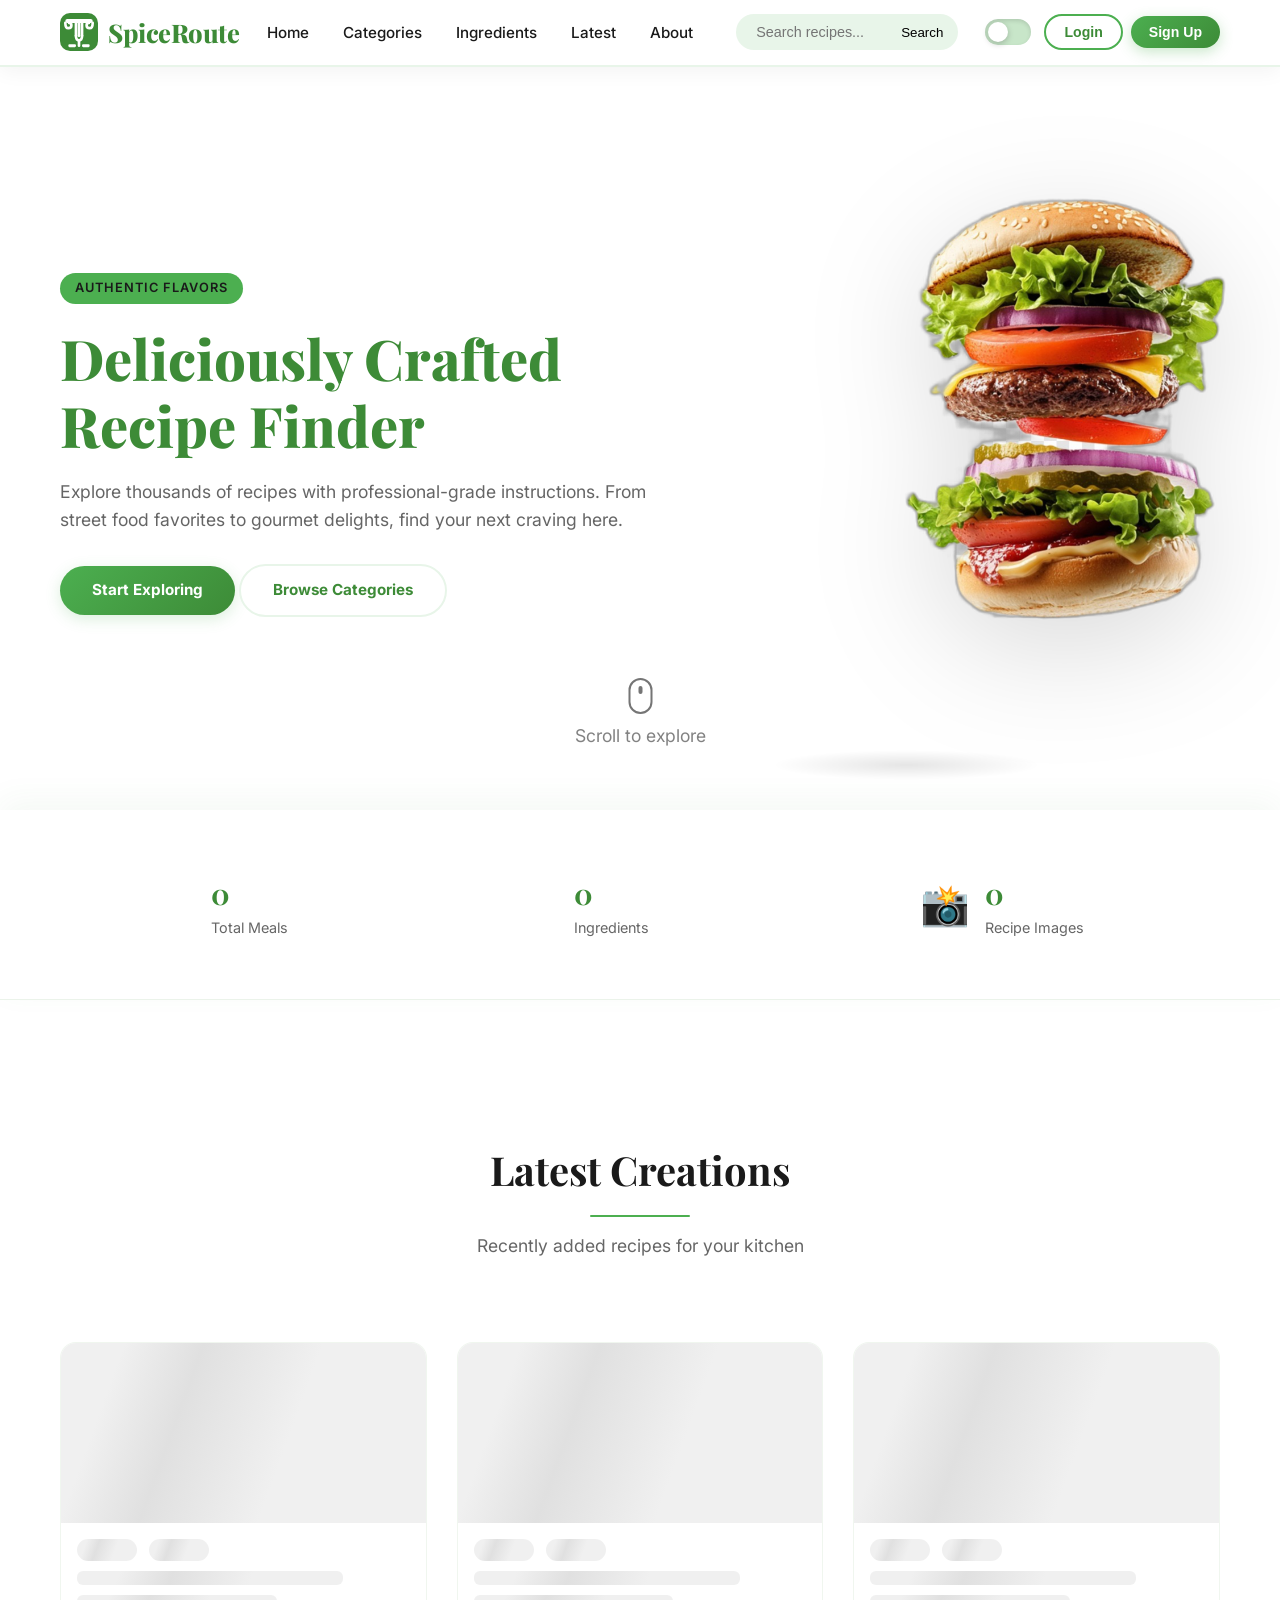
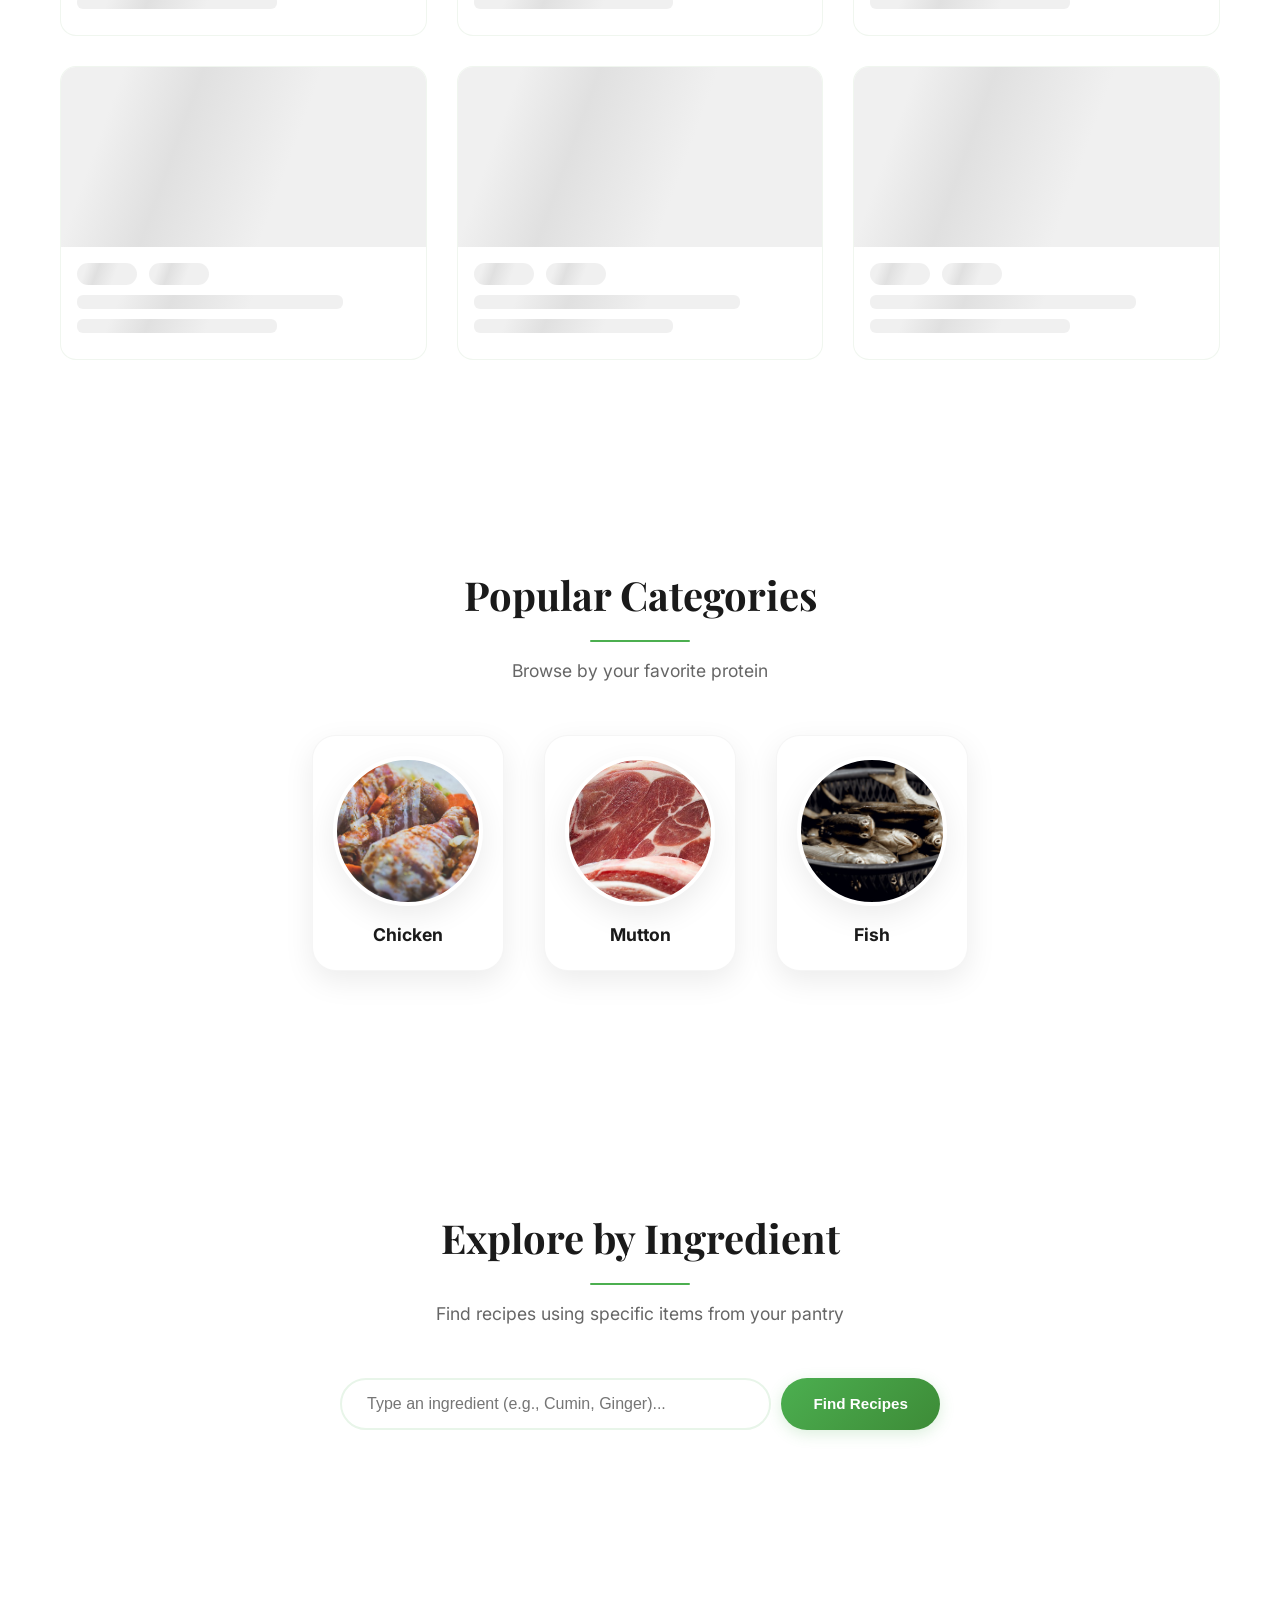
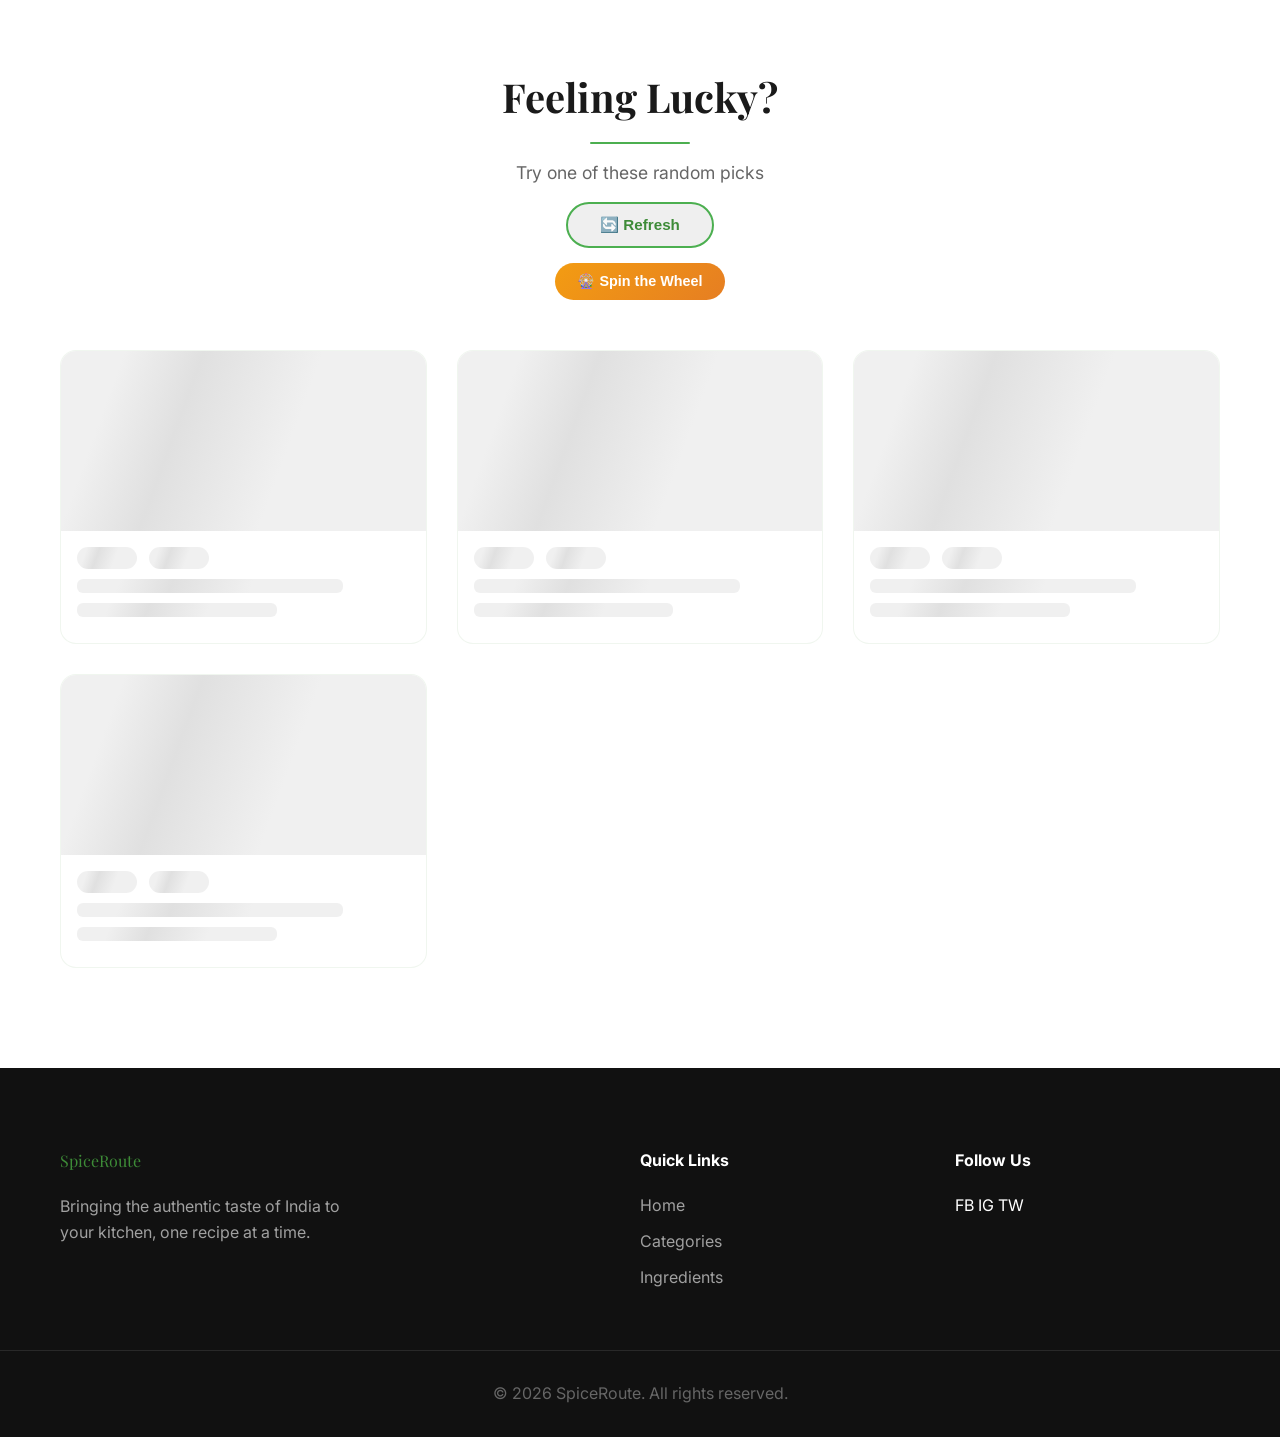
<file: front-end/index.html>
<!DOCTYPE html>
<html lang="en">

<head>
  <meta charset="UTF-8">
  <meta name="viewport" content="width=device-width, initial-scale=1.0">
  <title>SpiceRoute | Authentic Indian Recipes</title>
  <!-- Google Fonts -->
  <link rel="preconnect" href="https://fonts.googleapis.com">
  <link rel="preconnect" href="https://fonts.gstatic.com" crossorigin>
  <link
    href="https://fonts.googleapis.com/css2?family=Inter:wght@300;400;500;600;700&family=Playfair+Display:wght@700;800&display=swap"
    rel="stylesheet">
  <link rel="stylesheet" href="style.css">
  <link rel="stylesheet" href="features.css">
</head>

<body>

  <!-- Navigation -->
  <nav class="navbar">
    <div class="container nav-content">
      <a href="#" class="logo logo-link">
        <svg class="logo-icon" width="38" height="38" viewBox="0 0 100 100" xmlns="http://www.w3.org/2000/svg">
          <rect width="100" height="100" rx="14" fill="#3d8b37" />
          <rect x="14" y="16" width="72" height="10" rx="5" fill="white" />
          <path d="M14,26 Q14,40 22,40 Q30,40 30,32 Q30,26 24,26" fill="none" stroke="white" stroke-width="7"
            stroke-linecap="round" />
          <path d="M86,26 Q86,40 78,40 Q70,40 70,32 Q70,26 76,26" fill="none" stroke="white" stroke-width="7"
            stroke-linecap="round" />
          <line x1="42" y1="26" x2="42" y2="60" stroke="white" stroke-width="7" stroke-linecap="round" />
          <line x1="50" y1="26" x2="50" y2="60" stroke="white" stroke-width="7" stroke-linecap="round" />
          <line x1="58" y1="26" x2="58" y2="60" stroke="white" stroke-width="7" stroke-linecap="round" />
          <path d="M42,60 Q42,72 50,72 Q58,72 58,60" fill="none" stroke="white" stroke-width="7"
            stroke-linecap="round" />
          <line x1="50" y1="72" x2="50" y2="86" stroke="white" stroke-width="7" stroke-linecap="round" />
          <rect x="22" y="82" width="20" height="8" rx="3" fill="white" />
          <rect x="58" y="82" width="20" height="8" rx="3" fill="white" />
        </svg>
        <span class="logo-text">SpiceRoute</span>
      </a>
      <div class="nav-links">
        <a href="#hero">Home</a>
        <a href="#categories">Categories</a>
        <a href="#ingredients">Ingredients</a>
        <a href="#latest">Latest</a>
        <a href="about.html">About</a>
      </div>
      <div class="nav-search">
        <input type="text" id="globalSearch" placeholder="Search recipes...">
        <button onclick="handleSearch()">Search</button>
      </div>
      <label class="theme-toggle-switch" title="Toggle dark mode">
        <input type="checkbox" id="themeToggleChk" onchange="toggleTheme()">
        <span class="toggle-track"><span class="toggle-thumb"></span></span>
      </label>
      <!-- Auth Buttons -->
      <div class="nav-auth" id="navAuth">
        <!-- Shown when logged OUT -->
        <div class="nav-auth-guest" id="navAuthGuest">
          <button class="btn-nav-login" id="authBtn" onclick="openAuthModal()">
            Login
          </button>
          <button class="btn-nav-signup" onclick="openAuthModal('signup')">
            Sign Up
          </button>
        </div>
        <!-- Shown when logged IN -->
        <button class="user-avatar-btn hidden" id="userAvatarBtn" onclick="toggleUserDropdown()">
          <span class="user-avatar-circle" id="userAvatarCircle">A</span>
        </button>
      </div>
    </div>
  </nav>

  <!-- Auth Modal -->
  <div id="authModal" class="modal auth-modal">
    <div class="modal-content auth-modal-content">
      <button class="close-btn" onclick="closeAuthModal()">&#x2715;</button>

      <!-- Tabs -->
      <div class="auth-tabs">
        <button id="tabLogin" class="auth-tab active" onclick="switchAuthTab('login')">Login</button>
        <button id="tabSignup" class="auth-tab" onclick="switchAuthTab('signup')">Sign Up</button>
      </div>

      <!-- Login Form -->
      <form id="loginForm" class="auth-form" onsubmit="handleLogin(event)">
        <h2 class="auth-title">Welcome back</h2>
        <p class="auth-subtitle">Login to your SpiceRoute account</p>
        <div class="form-group">
          <label>Email</label>
          <input type="email" id="loginEmail" placeholder="you@example.com" required>
        </div>
        <div class="form-group">
          <label>Password</label>
          <input type="password" id="loginPassword" placeholder="••••••••" required>
        </div>
        <div id="loginError" class="auth-error hidden"></div>
        <button type="submit" class="btn btn-primary auth-submit" id="loginSubmitBtn">Login</button>
        <p class="auth-switch">Don't have an account? <a href="#" onclick="switchAuthTab('signup')">Sign Up</a></p>
      </form>

      <!-- Signup Form -->
      <form id="signupForm" class="auth-form hidden" onsubmit="handleSignup(event)">
        <h2 class="auth-title">Create account</h2>
        <p class="auth-subtitle">Join SpiceRoute and explore recipes</p>
        <div class="form-group">
          <label>Full Name</label>
          <input type="text" id="signupName" placeholder="Your name" required>
        </div>
        <div class="form-group">
          <label>Email</label>
          <input type="email" id="signupEmail" placeholder="you@example.com" required>
        </div>
        <div class="form-group">
          <label>Password <span class="hint">(min 6 characters)</span></label>
          <input type="password" id="signupPassword" placeholder="••••••••" required minlength="6">
        </div>
        <div id="signupError" class="auth-error hidden"></div>
        <button type="submit" class="btn btn-primary auth-submit" id="signupSubmitBtn">Create Account</button>
        <p class="auth-switch">Already have an account? <a href="#" onclick="switchAuthTab('login')">Login</a></p>
      </form>
    </div>
  </div>

  <!-- User Dropdown Menu -->
  <div id="userDropdown" class="user-dropdown hidden">
    <div class="dropdown-user-info">
      <span class="dropdown-avatar">👤</span>
      <div>
        <p class="dropdown-name" id="dropdownName">—</p>
        <p class="dropdown-email" id="dropdownEmail">—</p>
        <span class="dropdown-badge" id="dropdownBadge"></span>
      </div>
    </div>
    <hr class="dropdown-divider">
    <button class="dropdown-item logout-item" onclick="handleLogout()">
      <svg width="14" height="14" viewBox="0 0 24 24" fill="none" stroke="currentColor" stroke-width="2">
        <path d="M9 21H5a2 2 0 0 1-2-2V5a2 2 0 0 1 2-2h4" />
        <polyline points="16 17 21 12 16 7" />
        <line x1="21" y1="12" x2="9" y2="12" />
      </svg>
      Logout
    </button>
  </div>

  <!-- Hero Section -->
  <header id="hero" class="hero">
    <div class="hero-overlay"></div>
    <div class="container hero-container">
      <div class="hero-content">
        <span class="hero-badge">Authentic Flavors</span>
        <h1>Deliciously Crafted <br><span>Recipe Finder</span></h1>
        <p>Explore thousands of recipes with professional-grade instructions. From street food favorites to gourmet
          delights, find your next craving here.</p>
        <div class="hero-btns">
          <a href="#latest" class="btn btn-primary">Start Exploring</a>
          <a href="#categories" class="btn btn-secondary">Browse Categories</a>
        </div>
      </div>
      <div class="hero-visual">
        <div class="floating-food-container">
          <img src="burger.png" alt="Gourmet Burger" class="hero-food-img">
          <div class="food-shadow"></div>
        </div>
      </div>
    </div>
    <div class="scroll-indicator">
      <div class="mouse"></div>
      <p>Scroll to explore</p>
    </div>
  </header>

  <!-- Stats Bar -->
  <section class="stats-bar">
    <div class="container stats-container">
      <div class="stat-item">
        <span class="stat-icon"></span>
        <div class="stat-info">
          <h3 id="statMeals">0</h3>
          <p>Total Meals</p>
        </div>
      </div>
      <div class="stat-item">
        <span class="stat-icon"></span>
        <div class="stat-info">
          <h3 id="statIngredients">0</h3>
          <p>Ingredients</p>
        </div>
      </div>
      <div class="stat-item">
        <span class="stat-icon">📸</span>
        <div class="stat-info">
          <h3 id="statImages">0</h3>
          <p>Recipe Images</p>
        </div>
      </div>
    </div>
  </section>

  <!-- Recipe of the Day -->
  <section class="section rotd-section">
    <div class="container" id="rotdContainer" style="display:none"></div>
  </section>

  <!-- Latest Meals -->
  <section id="latest" class="section">
    <div class="container">
      <div class="section-header">
        <h2>Latest Creations</h2>
        <p>Recently added recipes for your kitchen</p>
      </div>
      <div class="cuisine-filter-bar" id="cuisineFilterBar">
        <!-- Populated by JS -->
      </div>
      <div class="recipe-grid" id="latestMealsGrid">
        <!-- Loaded via JS -->
      </div>
    </div>
  </section>

  <!-- Popular Categories -->
  <section id="categories" class="section section-alt">
    <div class="container">
      <div class="section-header">
        <h2>Popular Categories</h2>
        <p>Browse by your favorite protein</p>
      </div>
      <div class="category-row" id="categoryRow">
        <!-- Loaded via JS: Chicken, Mutton, Fish -->
      </div>
      <div id="categoryResults" class="recipe-grid mt-4"></div>
    </div>
  </section>

  <!-- Popular Ingredients -->
  <section id="ingredients" class="section">
    <div class="container">
      <div class="section-header">
        <h2>Explore by Ingredient</h2>
        <p>Find recipes using specific items from your pantry</p>
      </div>
      <div class="ingredient-search-box">
        <div class="search-wrapper">
          <input type="text" id="ingredientInput" placeholder="Type an ingredient (e.g., Cumin, Ginger)..."
            list="ingredientList">
          <datalist id="ingredientList"></datalist>
          <button onclick="handleIngredientFilter()" class="btn btn-primary">Find Recipes</button>
        </div>
      </div>
      <div id="ingredientResults" class="recipe-grid mt-4"></div>
    </div>
  </section>

  <!-- Random Meals -->
  <section class="section section-alt">
    <div class="container">
      <div class="section-header">
        <div class="flex-between">
          <div>
            <h2>Feeling Lucky?</h2>
            <p>Try one of these random picks</p>
          </div>
          <button onclick="loadRandomMeals()" class="btn btn-outline">🔄 Refresh</button>
        </div>
      </div>
      <div class="recipe-grid" id="randomMealsGrid">
        <!-- Loaded via JS -->
      </div>
    </div>
  </section>

  <!-- Footer -->
  <footer>
    <div class="container footer-content">
      <div class="footer-brand">
        <a href="#" class="logo">SpiceRoute</a>
        <p>Bringing the authentic taste of India to your kitchen, one recipe at a time.</p>
      </div>
      <div class="footer-links">
        <h4>Quick Links</h4>
        <a href="#hero">Home</a>
        <a href="#categories">Categories</a>
        <a href="#ingredients">Ingredients</a>
      </div>
      <div class="footer-social">
        <h4>Follow Us</h4>
        <div class="social-icons">
          <span>FB</span> <span>IG</span> <span>TW</span>
        </div>
      </div>
    </div>
    <div class="footer-bottom">
      <p>&copy; 2026 SpiceRoute. All rights reserved.</p>
    </div>
  </footer>

  <!-- Recipe Detail Modal -->
  <div id="recipeModal" class="modal">
    <div class="modal-content">
      <button class="close-btn" onclick="closeModal()">&times;</button>
      <div id="modalBody">
        <!-- Loaded via JS -->
      </div>
    </div>
  </div>

  <!-- Add Recipe Modal -->
  <div id="addRecipeModal" class="modal recipe-form-overlay">
    <div class="modal-content recipe-form-modal">
      <button class="close-btn" onclick="closeAddRecipeModal()">&#x2715;</button>
      <div class="recipe-form-header">
        <span class="recipe-form-icon">&#127859;</span>
        <div>
          <h2>Add New Recipe</h2>
          <p>Fill in all sections below</p>
        </div>
      </div>
      <form id="addRecipeForm" onsubmit="handleAddRecipe(event)">
        <div class="form-section">
          <div class="form-section-title"><span>&#128203;</span> Basic Info</div>
          <div class="form-row-2">
            <div class="form-group">
              <label>Recipe Name <span class="req">*</span></label>
              <input type="text" id="arName" placeholder="e.g. Chicken Tikka Masala" required>
            </div>
            <div class="form-group">
              <label>Category</label>
              <select id="arCategory">
                <option value="">Select category</option>
                <option>Chicken</option>
                <option>Mutton</option>
                <option>Fish</option>
                <option>Vegetarian</option>
                <option>Dessert</option>
                <option>Other</option>
              </select>
            </div>
          </div>
          <div class="form-group">
            <label>Image URL <span class="hint">(optional)</span></label>
            <input type="url" id="arImageUrl" placeholder="https://...">
          </div>
        </div>
        <div class="form-section">
          <div class="form-section-title"><span>&#129348;</span> Ingredients</div>
          <div id="arIngredientRows"></div>
          <button type="button" class="btn-add-row" onclick="addIngredientRow('arIngredientRows')">+ Add
            Ingredient</button>
        </div>
        <div class="form-section">
          <div class="form-section-title"><span>&#128221;</span> Instructions</div>
          <div id="arStepRows"></div>
          <button type="button" class="btn-add-row" onclick="addStepRow('arStepRows')">+ Add Step</button>
        </div>
        <div id="addRecipeError" class="auth-error hidden"></div>
        <div class="form-actions">
          <button type="button" class="btn btn-outline" onclick="closeAddRecipeModal()">Cancel</button>
          <button type="submit" class="btn btn-primary" id="addRecipeSubmitBtn">Add Recipe</button>
        </div>
      </form>
    </div>
  </div>

  <!-- Edit Recipe Modal -->
  <div id="editRecipeModal" class="modal recipe-form-overlay">
    <div class="modal-content recipe-form-modal">
      <button class="close-btn" onclick="closeEditRecipeModal()">&#x2715;</button>
      <div class="recipe-form-header">
        <span class="recipe-form-icon">&#9999;&#65039;</span>
        <div>
          <h2>Edit Recipe</h2>
          <p>Modify the details below</p>
        </div>
      </div>
      <form id="editRecipeForm" onsubmit="handleEditRecipe(event)">
        <div class="form-section">
          <div class="form-section-title"><span>&#128203;</span> Basic Info</div>
          <div class="form-row-2">
            <div class="form-group">
              <label>Recipe Name <span class="req">*</span></label>
              <input type="text" id="erName" placeholder="Recipe name" required>
            </div>
            <div class="form-group">
              <label>Category</label>
              <select id="erCategory">
                <option value="">Select category</option>
                <option>Chicken</option>
                <option>Mutton</option>
                <option>Fish</option>
                <option>Vegetarian</option>
                <option>Dessert</option>
                <option>Other</option>
              </select>
            </div>
          </div>
          <div class="form-group">
            <label>Image URL</label>
            <input type="url" id="erImageUrl" placeholder="https://...">
          </div>
        </div>
        <div class="form-section">
          <div class="form-section-title"><span>&#129348;</span> Ingredients</div>
          <div id="erIngredientRows"></div>
          <button type="button" class="btn-add-row" onclick="addIngredientRow('erIngredientRows')">+ Add
            Ingredient</button>
        </div>
        <div class="form-section">
          <div class="form-section-title"><span>&#128221;</span> Instructions</div>
          <div id="erStepRows"></div>
          <button type="button" class="btn-add-row" onclick="addStepRow('erStepRows')">+ Add Step</button>
        </div>
        <div id="editRecipeError" class="auth-error hidden"></div>
        <div class="form-actions">
          <button type="button" class="btn btn-delete" id="deleteRecipeBtn" onclick="handleDeleteRecipe()">Delete
            Recipe</button>
          <div style="display:flex;gap:0.75rem;">
            <button type="button" class="btn btn-outline" onclick="closeEditRecipeModal()">Cancel</button>
            <button type="submit" class="btn btn-primary" id="editRecipeSubmitBtn">Save Changes</button>
          </div>
        </div>
      </form>
    </div>
  </div>

  <!-- Delete Confirm Modal -->
  <div id="deleteConfirmModal" class="modal delete-confirm-overlay">
    <div class="delete-confirm-card">
      <div class="delete-confirm-icon">&#9888;&#65039;</div>
      <h3>Delete Recipe?</h3>
      <p>This action is permanent and cannot be undone.</p>
      <div class="delete-confirm-actions">
        <button class="btn btn-outline" onclick="closeDeleteConfirm()">Cancel</button>
        <button class="btn btn-delete" id="confirmDeleteBtn">Yes, Delete</button>
      </div>
    </div>
  </div>

  <!-- Admin FAB -->
  <button class="admin-fab hidden" id="adminFab" onclick="openAddRecipeModal()" title="Add New Recipe">
    <svg width="22" height="22" viewBox="0 0 24 24" fill="none" stroke="currentColor" stroke-width="2.5">
      <line x1="12" y1="5" x2="12" y2="19" />
      <line x1="5" y1="12" x2="19" y2="12" />
    </svg>
  </button>

  <script src="script.js"></script>
  <script src="features.js"></script>

</body>

</html>
</file>
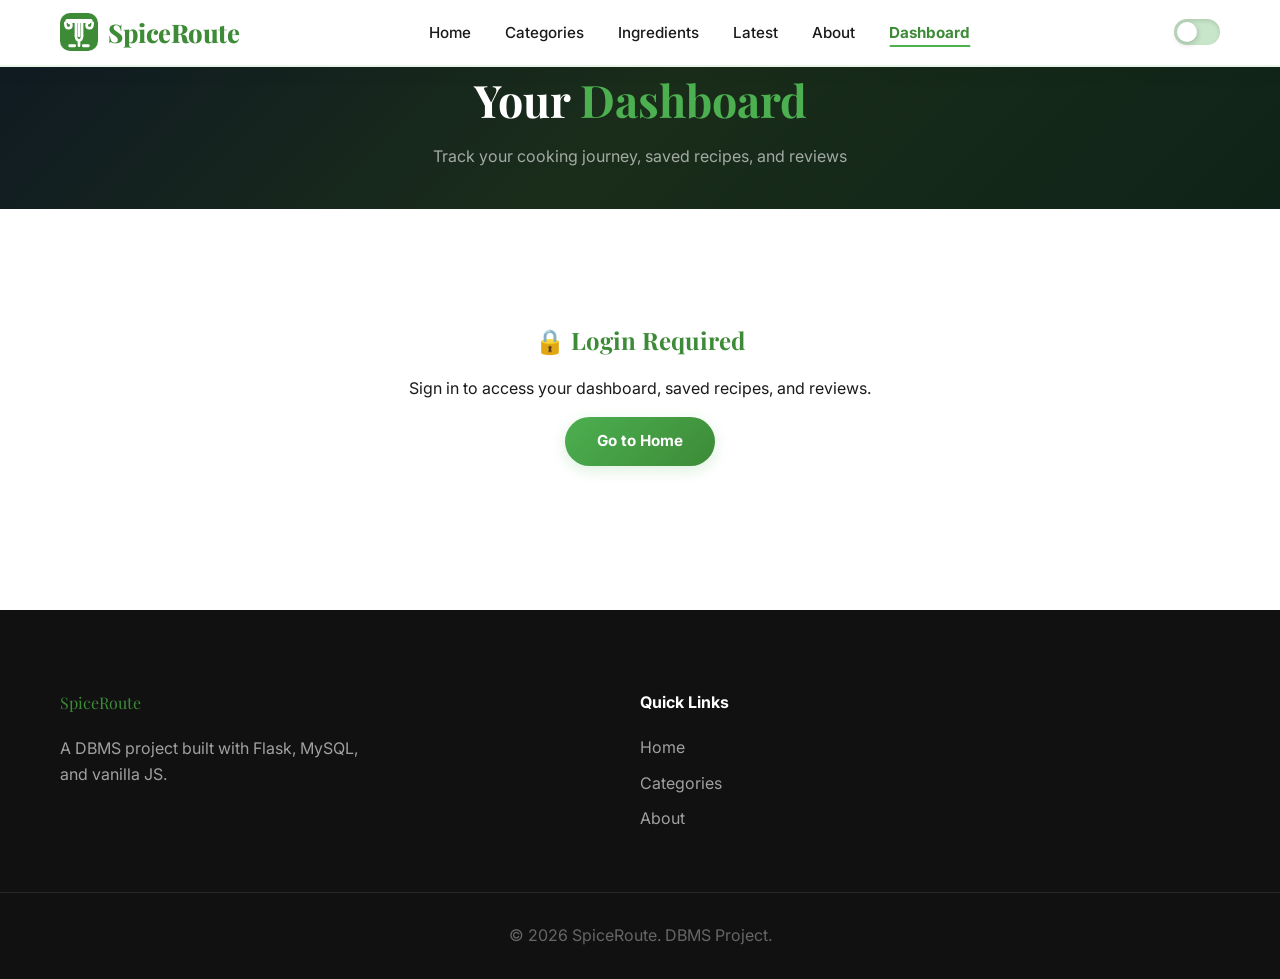
<file: front-end/dashboard.html>
<!DOCTYPE html>
<html lang="en">

<head>
    <meta charset="UTF-8">
    <meta name="viewport" content="width=device-width, initial-scale=1.0">
    <title>Dashboard | SpiceRoute</title>
    <link rel="preconnect" href="https://fonts.googleapis.com">
    <link rel="preconnect" href="https://fonts.gstatic.com" crossorigin>
    <link
        href="https://fonts.googleapis.com/css2?family=Inter:wght@300;400;500;600;700&family=Playfair+Display:wght@700;800&display=swap"
        rel="stylesheet">
    <link rel="stylesheet" href="style.css">
    <link rel="stylesheet" href="features.css">
    <style>
        .dash-hero {
            background: linear-gradient(135deg, #0f1923 0%, #1a2d1a 50%, #0f2318 100%);
            padding: 4rem 0 2.5rem;
            text-align: center;
            position: relative;
        }

        .dash-hero h1 {
            font-family: 'Playfair Display', serif;
            font-size: clamp(1.8rem, 4vw, 2.8rem);
            color: #fff;
            margin-bottom: 0.5rem;
        }

        .dash-hero h1 span {
            color: #4caf50;
        }

        .dash-hero p {
            color: rgba(255, 255, 255, 0.6);
            font-size: 1rem;
        }

        .dash-grid {
            display: grid;
            grid-template-columns: repeat(auto-fit, minmax(280px, 1fr));
            gap: 1.5rem;
            margin-bottom: 2rem;
        }

        .dash-stat-card {
            background: var(--white, #fff);
            border: 1.5px solid rgba(61, 139, 55, 0.1);
            border-radius: 16px;
            padding: 1.5rem;
            text-align: center;
            transition: transform 0.2s, box-shadow 0.2s;
        }

        [data-theme="dark"] .dash-stat-card {
            background: #1a1a2e;
            border-color: #2a2a3e;
        }

        .dash-stat-card:hover {
            transform: translateY(-4px);
            box-shadow: 0 8px 30px rgba(0, 0, 0, 0.08);
        }

        .dash-stat-num {
            font-size: 2.2rem;
            font-weight: 700;
            color: var(--green-dark, #3d8b37);
            line-height: 1;
        }

        .dash-stat-label {
            font-size: 0.8rem;
            color: var(--text-muted, #666);
            text-transform: uppercase;
            letter-spacing: 0.06em;
            margin-top: 0.4rem;
        }

        .dash-stat-icon {
            font-size: 1.8rem;
            margin-bottom: 0.5rem;
        }

        .dash-section {
            margin-bottom: 2.5rem;
        }

        .dash-section-title {
            font-size: 1.3rem;
            font-weight: 700;
            margin-bottom: 1rem;
            display: flex;
            align-items: center;
            gap: 0.5rem;
        }

        .dash-section-title span {
            font-size: 1.2rem;
        }

        .dash-empty {
            text-align: center;
            padding: 3rem 1rem;
            color: var(--text-muted, #666);
            border: 2px dashed rgba(61, 139, 55, 0.15);
            border-radius: 16px;
        }

        .dash-empty-icon {
            font-size: 3rem;
            margin-bottom: 0.5rem;
        }

        .dash-empty p {
            font-size: 0.95rem;
        }

        .dash-recipe-list {
            display: grid;
            grid-template-columns: repeat(auto-fill, minmax(220px, 1fr));
            gap: 1rem;
        }

        .dash-recipe-item {
            background: var(--white, #fff);
            border: 1.5px solid rgba(61, 139, 55, 0.1);
            border-radius: 14px;
            overflow: hidden;
            cursor: pointer;
            transition: transform 0.2s, box-shadow 0.2s;
        }

        [data-theme="dark"] .dash-recipe-item {
            background: #1a1a2e;
            border-color: #2a2a3e;
        }

        .dash-recipe-item:hover {
            transform: translateY(-3px);
            box-shadow: 0 8px 24px rgba(0, 0, 0, 0.1);
        }

        .dash-recipe-item img {
            width: 100%;
            height: 140px;
            object-fit: cover;
        }

        .dash-recipe-item .dash-ri-fallback {
            height: 140px;
            display: flex;
            align-items: center;
            justify-content: center;
            font-size: 3rem;
            background: linear-gradient(135deg, #3d8b37, #4caf50);
        }

        .dash-recipe-info {
            padding: 12px;
        }

        .dash-recipe-info h4 {
            font-size: 0.9rem;
            margin-bottom: 4px;
        }

        .dash-recipe-info p {
            font-size: 0.75rem;
            color: var(--text-muted);
        }

        .dash-account-card {
            background: var(--white, #fff);
            border: 1.5px solid rgba(61, 139, 55, 0.1);
            border-radius: 16px;
            padding: 1.5rem;
            display: flex;
            align-items: center;
            gap: 1.5rem;
        }

        [data-theme="dark"] .dash-account-card {
            background: #1a1a2e;
            border-color: #2a2a3e;
        }

        .dash-account-avatar {
            width: 64px;
            height: 64px;
            border-radius: 50%;
            background: linear-gradient(135deg, var(--green-dark), var(--green-mid));
            display: flex;
            align-items: center;
            justify-content: center;
            color: #fff;
            font-size: 1.8rem;
            font-weight: 700;
            flex-shrink: 0;
        }

        .dash-account-info h3 {
            font-size: 1.2rem;
            margin-bottom: 2px;
        }

        .dash-account-info p {
            font-size: 0.88rem;
            color: var(--text-muted);
        }

        .dash-account-info .admin-tag {
            display: inline-block;
            background: linear-gradient(135deg, #f39c12, #e67e22);
            color: #fff;
            font-size: 0.7rem;
            font-weight: 700;
            padding: 2px 10px;
            border-radius: 99px;
            margin-top: 4px;
        }

        .not-logged-in-msg {
            text-align: center;
            padding: 5rem 2rem;
        }

        .not-logged-in-msg h2 {
            margin-bottom: 1rem;
        }

        .not-logged-in-msg .btn {
            margin-top: 1rem;
        }
    </style>
</head>

<body>
    <!-- Navigation -->
    <nav class="navbar">
        <div class="container nav-content">
            <a href="index.html" class="logo logo-link">
                <svg class="logo-icon" width="38" height="38" viewBox="0 0 100 100" xmlns="http://www.w3.org/2000/svg">
                    <rect width="100" height="100" rx="14" fill="#3d8b37" />
                    <rect x="14" y="16" width="72" height="10" rx="5" fill="white" />
                    <path d="M14,26 Q14,40 22,40 Q30,40 30,32 Q30,26 24,26" fill="none" stroke="white" stroke-width="7"
                        stroke-linecap="round" />
                    <path d="M86,26 Q86,40 78,40 Q70,40 70,32 Q70,26 76,26" fill="none" stroke="white" stroke-width="7"
                        stroke-linecap="round" />
                    <line x1="42" y1="26" x2="42" y2="60" stroke="white" stroke-width="7" stroke-linecap="round" />
                    <line x1="50" y1="26" x2="50" y2="60" stroke="white" stroke-width="7" stroke-linecap="round" />
                    <line x1="58" y1="26" x2="58" y2="60" stroke="white" stroke-width="7" stroke-linecap="round" />
                    <path d="M42,60 Q42,72 50,72 Q58,72 58,60" fill="none" stroke="white" stroke-width="7"
                        stroke-linecap="round" />
                    <line x1="50" y1="72" x2="50" y2="86" stroke="white" stroke-width="7" stroke-linecap="round" />
                    <rect x="22" y="82" width="20" height="8" rx="3" fill="white" />
                    <rect x="58" y="82" width="20" height="8" rx="3" fill="white" />
                </svg>
                <span class="logo-text">SpiceRoute</span>
            </a>
            <div class="nav-links">
                <a href="index.html">Home</a>
                <a href="index.html#categories">Categories</a>
                <a href="index.html#ingredients">Ingredients</a>
                <a href="index.html#latest">Latest</a>
                <a href="about.html">About</a>
                <a href="dashboard.html" class="nav-dashboard active">Dashboard</a>
            </div>
            <label class="theme-toggle-switch" title="Toggle dark mode">
                <input type="checkbox" id="themeToggleChk" onchange="toggleThemeDash()">
                <span class="toggle-track"><span class="toggle-thumb"></span></span>
            </label>
        </div>
    </nav>

    <!-- Hero -->
    <section class="dash-hero">
        <div class="container">
            <h1>Your <span>Dashboard</span></h1>
            <p>Track your cooking journey, saved recipes, and reviews</p>
        </div>
    </section>

    <main class="container" style="padding-top: 2rem; padding-bottom: 4rem;">
        <!-- Not logged in state -->
        <div id="dashNotLoggedIn" class="not-logged-in-msg" style="display:none">
            <h2>🔒 Login Required</h2>
            <p>Sign in to access your dashboard, saved recipes, and reviews.</p>
            <a href="index.html" class="btn btn-primary">Go to Home</a>
        </div>

        <!-- Dashboard content (shown when logged in) -->
        <div id="dashContent" style="display:none">

            <!-- Account Card -->
            <div class="dash-section">
                <div class="dash-account-card" id="dashAccountCard">
                    <div class="dash-account-avatar" id="dashAvatar">?</div>
                    <div class="dash-account-info">
                        <h3 id="dashUserName">—</h3>
                        <p id="dashUserEmail">—</p>
                        <span class="admin-tag" id="dashAdminTag" style="display:none">Admin</span>
                    </div>
                </div>
            </div>

            <!-- Quick Stats -->
            <div class="dash-grid" id="dashStats">
                <div class="dash-stat-card">
                    <div class="dash-stat-icon">👁️</div>
                    <div class="dash-stat-num" id="dashViewCount">0</div>
                    <div class="dash-stat-label">Recipes Viewed</div>
                </div>
                <div class="dash-stat-card">
                    <div class="dash-stat-icon">🔖</div>
                    <div class="dash-stat-num" id="dashSaveCount">0</div>
                    <div class="dash-stat-label">Saved Recipes</div>
                </div>
                <div class="dash-stat-card">
                    <div class="dash-stat-icon">⭐</div>
                    <div class="dash-stat-num" id="dashReviewCount">0</div>
                    <div class="dash-stat-label">Reviews Written</div>
                </div>
            </div>

            <!-- Saved Recipes -->
            <div class="dash-section">
                <div class="dash-section-title"><span>🔖</span> Saved Recipes</div>
                <div id="dashSavedGrid" class="dash-recipe-list"></div>
            </div>

            <!-- Recently Viewed -->
            <div class="dash-section">
                <div class="dash-section-title"><span>🕐</span> Recently Viewed</div>
                <div id="dashRecentGrid" class="dash-recipe-list"></div>
            </div>

        </div>
    </main>

    <!-- Footer -->
    <footer>
        <div class="container footer-content">
            <div class="footer-brand">
                <a href="index.html" class="logo">SpiceRoute</a>
                <p>A DBMS project built with Flask, MySQL, and vanilla JS.</p>
            </div>
            <div class="footer-links">
                <h4>Quick Links</h4>
                <a href="index.html">Home</a>
                <a href="index.html#categories">Categories</a>
                <a href="about.html">About</a>
            </div>
        </div>
        <div class="footer-bottom">
            <p>&copy; 2026 SpiceRoute. DBMS Project.</p>
        </div>
    </footer>

    <script>
        const API_URL = 'http://localhost:5000';

        // Theme
        (function initTheme() {
            const saved = localStorage.getItem('spiceroute-theme');
            if (saved === 'dark') document.documentElement.setAttribute('data-theme', 'dark');
            const chk = document.getElementById('themeToggleChk');
            if (chk) chk.checked = (saved === 'dark');
        })();
        function toggleThemeDash() {
            const chk = document.getElementById('themeToggleChk');
            if (chk.checked) {
                document.documentElement.setAttribute('data-theme', 'dark');
                localStorage.setItem('spiceroute-theme', 'dark');
            } else {
                document.documentElement.removeAttribute('data-theme');
                localStorage.setItem('spiceroute-theme', 'light');
            }
        }

        // Session check
        function getSession() {
            try {
                const token = localStorage.getItem('spiceroute-token');
                const user = JSON.parse(localStorage.getItem('spiceroute-user') || 'null');
                return { token, user };
            } catch { return { token: null, user: null }; }
        }

        async function initDashboard() {
            const { token, user } = getSession();
            if (!token || !user) {
                document.getElementById('dashNotLoggedIn').style.display = '';
                document.getElementById('dashContent').style.display = 'none';
                return;
            }
            document.getElementById('dashNotLoggedIn').style.display = 'none';
            document.getElementById('dashContent').style.display = '';

            // Account card
            document.getElementById('dashAvatar').textContent = (user.name || '?').charAt(0).toUpperCase();
            document.getElementById('dashUserName').textContent = user.name || 'User';
            document.getElementById('dashUserEmail').textContent = user.email || '';
            if (user.is_admin) document.getElementById('dashAdminTag').style.display = '';

            // Recently viewed
            let recent = [];
            try { recent = JSON.parse(localStorage.getItem('spiceroute-recently-viewed') || '[]'); } catch { }
            document.getElementById('dashViewCount').textContent = recent.length;
            renderDashRecipes('dashRecentGrid', recent, 'No recipes viewed yet. Start exploring! 🍳');

            // Saved recipes
            try {
                const res = await fetch(`${API_URL}/api/bookmarks`, {
                    headers: { 'Authorization': `Bearer ${token}` }
                });
                const data = await res.json();
                if (data.bookmarks) {
                    document.getElementById('dashSaveCount').textContent = data.bookmarks.length;
                    renderDashRecipes('dashSavedGrid', data.bookmarks, 'No saved recipes yet. Bookmark your favorites! 🔖');
                }
            } catch (e) {
                console.error(e);
            }

            // Review count (approximate — sum up from recently viewed)
            // We'll just show a quick count
            document.getElementById('dashReviewCount').textContent = '—';
        }

        function renderDashRecipes(containerId, items, emptyMsg) {
            const container = document.getElementById(containerId);
            if (!items || items.length === 0) {
                container.innerHTML = `<div class="dash-empty"><div class="dash-empty-icon">📭</div><p>${emptyMsg}</p></div>`;
                return;
            }
            container.innerHTML = items.slice(0, 12).map(item => {
                const imgHtml = item.image_url
                    ? `<img src="${item.image_url}" alt="${escDash(item.name)}" onerror="this.style.display='none';this.nextElementSibling.style.display='flex'">`
                    : '';
                return `
          <div class="dash-recipe-item" onclick="window.location.href='index.html'">
            ${imgHtml}
            <div class="dash-ri-fallback" style="${item.image_url ? 'display:none' : ''}">🍽️</div>
            <div class="dash-recipe-info">
              <h4>${escDash(item.name)}</h4>
            </div>
          </div>`;
            }).join('');
        }

        function escDash(str) {
            const el = document.createElement('span');
            el.textContent = str || '';
            return el.innerHTML;
        }

        document.addEventListener('DOMContentLoaded', initDashboard);
    </script>
</body>

</html>
</file>
<file: front-end/style.css>
:root {
  --green-dark: #3d8b37;
  --green-mid: #4caf50;
  --green-light: #e8f5e9;
  --green-very-light: #f1f8f1;
  --white: #ffffff;
  --black: #1a1a1a;
  --text-muted: #666666;
  --shadow: 0 10px 30px rgba(0, 0, 0, 0.08);
  --shadow-lift: 0 15px 40px rgba(76, 175, 80, 0.12);
  --transition: all 0.3s cubic-bezier(0.4, 0, 0.2, 1);
}

* {
  margin: 0;
  padding: 0;
  box-sizing: border-box;
}

body {
  font-family: 'Inter', sans-serif;
  color: var(--black);
  background-color: var(--white);
  line-height: 1.6;
  overflow-x: hidden;
}

h1,
h2,
h3,
.logo,
.logo-link {
  font-family: 'Playfair Display', serif;
  color: var(--green-dark);
  text-decoration: none;
}

.container {
  max-width: 1200px;
  margin: 0 auto;
  padding: 0 20px;
}

.mt-4 {
  margin-top: 2rem;
}

.flex-between {
  display: flex;
  justify-content: space-between;
  align-items: center;
}

/* Navigation */
.navbar {
  position: fixed;
  top: 0;
  left: 0;
  width: 100%;
  z-index: 1000;
  background: var(--white);
  border-bottom: 2px solid var(--green-light);
  padding: 12px 0;
  transition: var(--transition);
  box-shadow: 0 4px 20px rgba(0, 0, 0, 0.05);
}

.nav-content {
  display: flex;
  justify-content: space-between;
  align-items: center;
}

.logo-link {
  display: flex;
  align-items: center;
  gap: 10px;
  text-decoration: none;
}

.logo-icon {
  border-radius: 10px;
  transition: transform 0.4s cubic-bezier(0.34, 1.56, 0.64, 1);
  flex-shrink: 0;
}

.logo-link:hover .logo-icon {
  transform: rotate(10deg) scale(1.1);
}

.logo-text {
  font-family: 'Playfair Display', serif;
  font-size: 1.6rem;
  font-weight: 800;
  color: var(--green-dark);
  letter-spacing: -0.5px;
}

.nav-links a {
  text-decoration: none;
  color: var(--black);
  margin: 0 15px;
  font-weight: 500;
  font-size: 0.95rem;
  transition: var(--transition);
  position: relative;
  padding: 5px 0;
}

.nav-links a:hover,
.nav-links a.active {
  color: var(--green-dark);
}

.nav-links a.active {
  font-weight: 700;
}

.nav-links a::after {
  content: '';
  position: absolute;
  bottom: 0;
  left: 50%;
  width: 0;
  height: 2px;
  background: var(--green-mid);
  transition: var(--transition);
  transform: translateX(-50%);
  border-radius: 2px;
}

.nav-links a:hover::after,
.nav-links a.active::after {
  width: 100%;
}

.nav-search {
  display: flex;
  align-items: center;
  background: var(--green-light);
  border-radius: 50px;
  padding: 5px 15px;
  margin-left: 15px;
}

.nav-search input {
  border: none;
  background: transparent;
  outline: none;
  padding: 5px;
  font-size: 0.9rem;
  width: 150px;
}

.nav-search button {
  border: none;
  background: transparent;
  cursor: pointer;
}

/* Hero Section */
.hero {
  position: relative;
  min-height: 90vh;
  background: var(--white);
  display: flex;
  align-items: center;
  overflow: hidden;
  padding-top: 80px;
}

.hero-overlay {
  display: none;
}

.hero-container {
  display: grid;
  grid-template-columns: 1.2fr 0.8fr;
  align-items: center;
  gap: 40px;
  position: relative;
  z-index: 2;
  width: 100%;
}

.hero-content {
  max-width: 600px;
  color: var(--black);
  animation: fadeUp 1s ease-out;
}

.hero-content h1 {
  font-family: 'Playfair Display', serif;
  font-size: 4rem;
  line-height: 1.1;
  margin-bottom: 24px;
  font-weight: 800;
}

.hero-content h1 span {
  color: var(--green-dark);
}

.hero-content p {
  font-size: 1.2rem;
  color: #555;
  line-height: 1.6;
  margin-bottom: 32px;
}

.hero-visual {
  position: relative;
  display: flex;
  justify-content: center;
  align-items: center;
}

.hero-food-img {
  width: 130%;
  max-width: 600px;
  height: auto;
  z-index: 2;
  filter: drop-shadow(0 30px 60px rgba(0, 0, 0, 0.15));
  animation: entryBurger 1.8s cubic-bezier(0.17, 0.67, 0.83, 0.67) both, floatBurger 8s ease-in-out infinite 1.8s;
  will-change: transform, filter;
}

.food-shadow {
  position: absolute;
  bottom: -40px;
  width: 60%;
  height: 30px;
  background: radial-gradient(ellipse at center, rgba(0, 0, 0, 0.1) 0%, rgba(0, 0, 0, 0) 70%);
  border-radius: 50%;
  z-index: 1;
  animation: floatShadow 6s ease-in-out infinite;
}

@keyframes floatBurger {

  0%,
  100% {
    transform: translateY(0) rotate(-1deg);
  }

  50% {
    transform: translateY(-25px) rotate(1deg);
  }
}

@keyframes floatShadow {

  0%,
  100% {
    transform: scale(1);
    opacity: 0.3;
  }

  50% {
    transform: scale(0.8);
    opacity: 0.15;
  }
}

@keyframes entryBurger {
  0% {
    transform: translateY(150px) scale(0.7) rotate(5deg);
    opacity: 0;
    filter: blur(10px);
  }

  70% {
    transform: translateY(-30px) scale(1.02) rotate(-2deg);
    opacity: 1;
    filter: blur(0);
  }

  100% {
    transform: translateY(0) scale(1) rotate(0);
  }
}


.scroll-indicator {
  position: absolute;
  bottom: 30px;
  left: 50%;
  transform: translateX(-50%);
  display: flex;
  flex-direction: column;
  align-items: center;
  gap: 8px;
  opacity: 0.6;
  text-align: center;
}

.mouse {
  width: 24px;
  height: 36px;
  border: 2px solid var(--black);
  border-radius: 12px;
  margin: 0 auto;
  position: relative;
}

.mouse::before {
  content: '';
  position: absolute;
  top: 6px;
  left: 50%;
  transform: translateX(-50%);
  width: 4px;
  height: 8px;
  background: var(--black);
  border-radius: 2px;
  animation: mouseWheel 2s infinite;
}

@keyframes mouseWheel {
  0% {
    top: 6px;
    opacity: 1;
  }

  100% {
    top: 20px;
    opacity: 0;
  }
}


@keyframes fadeUp {
  from {
    opacity: 0;
    transform: translateY(30px);
  }

  to {
    opacity: 1;
    transform: translateY(0);
  }
}

.hero-badge {
  background: var(--green-mid);
  padding: 5px 15px;
  border-radius: 20px;
  font-size: 0.8rem;
  font-weight: 600;
  text-transform: uppercase;
  letter-spacing: 1px;
  margin-bottom: 20px;
  display: inline-block;
}

.hero h1 {
  font-size: 3.5rem;
  margin-bottom: 20px;
  line-height: 1.2;
}

.hero p {
  font-size: 1.1rem;
  margin-bottom: 30px;
  opacity: 0.9;
}

.btn {
  padding: 12px 32px;
  border-radius: 50px;
  text-decoration: none;
  font-weight: 700;
  font-size: 0.95rem;
  transition: var(--transition);
  display: inline-block;
  cursor: pointer;
  border: none;
  text-align: center;
}

.btn-primary {
  background: linear-gradient(135deg, var(--green-mid), var(--green-dark));
  color: var(--white);
  box-shadow: 0 4px 15px rgba(76, 175, 80, 0.2);
}

.btn-primary:hover {
  background: linear-gradient(135deg, var(--green-dark), #2a6328);
  transform: translateY(-2px);
  box-shadow: 0 6px 20px rgba(76, 175, 80, 0.3);
}

.btn-secondary {
  background: var(--white);
  color: var(--green-dark);
  border: 2px solid var(--green-light);
}

.btn-secondary:hover {
  background: var(--green-light);
  border-color: var(--green-mid);
}

.btn-outline {
  border: 2px solid var(--green-mid);
  color: var(--green-dark);
}

.btn-outline:hover {
  background: var(--green-mid);
  color: var(--white);
}

/* Stats Bar */
.stats-bar {
  background: var(--white);
  padding: 50px 0;
  border-top: 4px solid var(--primary-green);
  border-bottom: 1px solid rgba(61, 139, 55, 0.1);
  box-shadow: 0 -10px 30px rgba(61, 139, 55, 0.05);
  position: relative;
  z-index: 5;
}

.stats-container {
  display: flex;
  justify-content: space-around;
  flex-wrap: wrap;
}

.stat-item {
  display: flex;
  align-items: center;
  padding: 10px 20px;
}

.stat-icon {
  font-size: 2.5rem;
  margin-right: 15px;
}

.stat-info h3 {
  font-size: 1.8rem;
  color: var(--green-dark);
}

.stat-info p {
  font-size: 0.9rem;
  color: var(--text-muted);
}

/* Sections */
/* Sections and Dividers */
.section {
  padding: 100px 0;
  position: relative;
  background: var(--white);
  border-top: 3px solid transparent;
  transition: border-color 0.4s ease;
}

.section.active-scroll {
  border-top-color: var(--green-mid);
}

.section-alt {
  background: var(--card-cream);
}

.section-header {
  text-align: center;
  margin-bottom: 50px;
}

.section-header .flex-between {
  flex-direction: column;
  gap: 15px;
  text-align: center;
}

.section-header h2 {
  font-size: 2.5rem;
  margin-bottom: 15px;
  position: relative;
  display: inline-block;
  padding-bottom: 15px;
  color: var(--black);
}

.section-header h2::after {
  content: '';
  position: absolute;
  bottom: 0;
  left: 50%;
  width: 100px;
  height: 2px;
  background: var(--green-mid);
  transform: translateX(-50%);
  border-radius: 2px;
}

.section-header p {
  color: var(--text-muted);
  font-size: 1.1rem;
}

/* Recipe Grid */
.recipe-grid {
  display: grid;
  grid-template-columns: repeat(auto-fill, minmax(280px, 1fr));
  gap: 30px;
}

.recipe-card {
  background: var(--card-cream);
  border-radius: 28px;
  overflow: hidden;
  box-shadow: var(--shadow-organic);
  transition: var(--transition);
  cursor: pointer;
  border: 1.5px solid rgba(61, 139, 55, 0.08);
  position: relative;
}

.recipe-card::after {
  content: '🍃';
  position: absolute;
  top: 15px;
  right: 15px;
  font-size: 1.2rem;
  opacity: 0;
  transition: var(--transition);
  transform: translateY(-10px);
  z-index: 5;
}

.recipe-card:hover {
  transform: translateY(-12px);
  box-shadow: var(--shadow-lift);
  border-color: var(--primary-green);
}

.recipe-card:hover::after {
  opacity: 1;
  transform: translateY(0);
}

/* Real photo header (Pexels) */
.card-img-real {
  height: 200px;
  background-size: cover;
  background-position: center;
  position: relative;
  overflow: hidden;
  transition: transform 0.4s ease;
}

.recipe-card:hover .card-img-real {
  transform: scale(1.05);
}

.card-img-overlay {
  position: absolute;
  inset: 0;
  background: linear-gradient(to bottom, transparent 50%, rgba(0, 0, 0, 0.25) 100%);
}

.card-img-gradient {
  height: 200px;
  display: flex;
  align-items: center;
  justify-content: center;
  position: relative;
  overflow: hidden;
}

.card-img-gradient::after {
  content: '';
  position: absolute;
  inset: 0;
  background: rgba(0, 0, 0, 0.15);
}

.card-emoji {
  font-size: 5rem;
  position: relative;
  z-index: 1;
  filter: drop-shadow(0 4px 12px rgba(0, 0, 0, 0.35));
  transition: transform 0.3s ease;
  line-height: 1;
}

.recipe-card:hover .card-emoji {
  transform: scale(1.15) rotate(-5deg);
}

.card-content {
  padding: 20px;
}

.card-content h3 {
  font-size: 1.25rem;
  margin-bottom: 10px;
  color: var(--black);
  text-decoration: none;
  display: -webkit-box;
  -webkit-line-clamp: 3;
  line-clamp: 3;
  -webkit-box-orient: vertical;
  overflow: hidden;
  line-height: 1.3;
}

.card-meta {
  display: flex;
  justify-content: space-between;
  font-size: 0.85rem;
  color: var(--text-muted);
}

/* Category Row */
.category-row {
  display: flex;
  justify-content: center;
  gap: 40px;
  flex-wrap: wrap;
}

.category-card {
  text-align: center;
  cursor: pointer;
  transition: var(--transition);
  padding: 20px;
  background: var(--white);
  border-radius: 24px;
  border: 1px solid rgba(0, 0, 0, 0.04);
  box-shadow: var(--shadow);
}

.category-card:hover {
  transform: translateY(-8px);
  border-color: var(--green-mid);
  box-shadow: var(--shadow-lift);
}

.category-card p {
  font-weight: 700;
  color: var(--black);
  margin-top: 10px;
  font-size: 1.1rem;
}

.cat-image {
  width: 150px;
  height: 150px;
  border-radius: 50%;
  background-size: cover;
  background-position: center;
  background-color: var(--green-light);
  margin: 0 auto 15px;
  border: 4px solid var(--white);
  box-shadow: var(--shadow);
  transition: var(--transition);
}

.category-card:hover .cat-image {
  border-color: var(--green-dark);
  box-shadow: 0 15px 30px rgba(0, 0, 0, 0.15);
}


/* Ingredient Search */
.ingredient-search-box {
  max-width: 600px;
  margin: 0 auto;
}

.search-wrapper {
  display: flex;
  gap: 10px;
}

.search-wrapper input {
  flex: 1;
  padding: 15px 25px;
  border-radius: 50px;
  border: 2px solid var(--green-light);
  outline: none;
  font-size: 1rem;
}

.search-wrapper input:focus {
  border-color: var(--green-mid);
}

/* ─── Modal Overlay ──────────────────────────────────────────────────────── */
.modal {
  display: none;
  position: fixed;
  top: 0;
  left: 0;
  width: 100%;
  height: 100%;
  background: rgba(10, 20, 10, 0.75);
  z-index: 2000;
  backdrop-filter: blur(8px);
  animation: modalFadeIn 0.3s ease;
}

@keyframes modalFadeIn {
  from {
    opacity: 0;
  }

  to {
    opacity: 1;
  }
}

.modal-content {
  background: var(--white);
  width: 92%;
  max-width: 860px;
  margin: 40px auto;
  border-radius: 28px;
  max-height: 90vh;
  overflow-y: auto;
  position: relative;
  padding: 0;
  box-shadow: 0 40px 100px rgba(0, 0, 0, 0.35);
  animation: modalSlideUp 0.4s cubic-bezier(0.22, 1, 0.36, 1);
}

@keyframes modalSlideUp {
  from {
    transform: translateY(60px);
    opacity: 0;
  }

  to {
    transform: translateY(0);
    opacity: 1;
  }
}

/* Scrollbar styling */
.modal-content::-webkit-scrollbar {
  width: 6px;
}

.modal-content::-webkit-scrollbar-track {
  background: #f1f1f1;
  border-radius: 3px;
}

.modal-content::-webkit-scrollbar-thumb {
  background: var(--green-mid);
  border-radius: 3px;
}

/* ─── Close Button ───────────────────────────────────────────────────────── */
.close-btn {
  position: absolute;
  top: 18px;
  right: 22px;
  width: 38px;
  height: 38px;
  border-radius: 50%;
  background: rgba(255, 255, 255, 0.85);
  backdrop-filter: blur(6px);
  border: none;
  cursor: pointer;
  font-size: 1.3rem;
  display: flex;
  align-items: center;
  justify-content: center;
  z-index: 10;
  box-shadow: 0 2px 12px rgba(0, 0, 0, 0.18);
  transition: background 0.2s, transform 0.2s;
  color: #333;
}

.close-btn:hover {
  background: #fff;
  transform: scale(1.1) rotate(90deg);
}

/* ─── Recipe Hero Banner ─────────────────────────────────────────────────── */
.modal-hero {
  width: 100%;
  height: 260px;
  position: relative;
  overflow: hidden;
  border-radius: 28px 28px 0 0;
  flex-shrink: 0;
}

.modal-hero-img {
  width: 100%;
  height: 100%;
  object-fit: cover;
  display: block;
}

.modal-hero-gradient {
  width: 100%;
  height: 100%;
  display: flex;
  align-items: center;
  justify-content: center;
  font-size: 7rem;
  line-height: 1;
}

.modal-hero-overlay {
  position: absolute;
  inset: 0;
  background: linear-gradient(to bottom, rgba(0, 0, 0, 0.05) 0%, rgba(0, 0, 0, 0.55) 100%);
}

.modal-hero-title {
  position: absolute;
  bottom: 0;
  left: 0;
  right: 0;
  padding: 24px 32px;
  color: #fff;
}

.modal-hero-title h1 {
  font-size: 2rem;
  font-family: 'Playfair Display', serif;
  font-weight: 800;
  margin-bottom: 6px;
  text-shadow: 0 2px 12px rgba(0, 0, 0, 0.4);
  line-height: 1.2;
}

.modal-hero-title p {
  font-size: 0.9rem;
  opacity: 0.85;
  font-weight: 400;
  letter-spacing: 0.5px;
}

/* ─── Modal Body Wrapper ─────────────────────────────────────────────────── */
.modal-body-inner {
  padding: 36px 40px 40px;
}

/* ─── Section Divider Label ──────────────────────────────────────────────── */
.section-label {
  display: flex;
  align-items: center;
  gap: 12px;
  margin-bottom: 24px;
}

.section-label h3 {
  font-size: 1.1rem;
  font-weight: 700;
  color: var(--black);
  white-space: nowrap;
}

.section-label::after {
  content: '';
  flex: 1;
  height: 2px;
  background: linear-gradient(to right, var(--green-light), transparent);
  border-radius: 1px;
}

/* ─── Cooking Mode / Step-by-Step ────────────────────────────────────────── */
.cooking-mode-card {
  background: linear-gradient(135deg, #f0faf3 0%, #e8f5e9 100%);
  border: 1px solid #c8e6c9;
  padding: 28px;
  border-radius: 22px;
  margin-bottom: 36px;
  position: relative;
  overflow: hidden;
}

.cooking-mode-card::before {
  content: '👨‍🍳';
  position: absolute;
  right: 24px;
  top: 16px;
  font-size: 2.5rem;
  opacity: 0.12;
}

.step-header {
  display: flex;
  align-items: center;
  gap: 16px;
  margin-bottom: 22px;
}

.step-badge {
  background: var(--green-dark);
  color: #fff;
  font-size: 0.78rem;
  font-weight: 700;
  letter-spacing: 1px;
  padding: 5px 14px;
  border-radius: 20px;
  white-space: nowrap;
  text-transform: uppercase;
}

.progress-container {
  flex: 1;
  height: 7px;
  background: rgba(0, 0, 0, 0.08);
  border-radius: 4px;
  overflow: hidden;
}

.progress-bar {
  height: 100%;
  background: linear-gradient(90deg, var(--green-mid), var(--green-dark));
  width: 0%;
  transition: width 0.5s cubic-bezier(0.4, 0, 0.2, 1);
  border-radius: 4px;
}

.step-counter {
  font-size: 0.8rem;
  color: var(--text-muted);
  font-weight: 600;
  white-space: nowrap;
}

/* Step Card */
.step-card {
  background: var(--white);
  border-radius: 18px;
  padding: 28px 28px 28px 20px;
  margin-bottom: 22px;
  display: flex;
  align-items: flex-start;
  gap: 20px;
  box-shadow: 0 4px 20px rgba(45, 138, 78, 0.08), 0 1px 4px rgba(0, 0, 0, 0.04);
  border: 1px solid rgba(76, 175, 80, 0.12);
  transition: box-shadow 0.3s ease;
  animation: stepSlide 0.35s cubic-bezier(0.22, 1, 0.36, 1);
  position: relative;
  overflow: hidden;
}

.step-card::before {
  content: '';
  position: absolute;
  left: 0;
  top: 0;
  bottom: 0;
  width: 4px;
  background: linear-gradient(to bottom, var(--green-mid), var(--green-dark));
  border-radius: 0 2px 2px 0;
}

@keyframes stepSlide {
  from {
    transform: translateX(-20px);
    opacity: 0;
  }

  to {
    transform: translateX(0);
    opacity: 1;
  }
}

.step-number-circle {
  min-width: 44px;
  height: 44px;
  background: linear-gradient(135deg, var(--green-mid), var(--green-dark));
  color: #fff;
  border-radius: 50%;
  display: flex;
  align-items: center;
  justify-content: center;
  font-size: 1rem;
  font-weight: 800;
  box-shadow: 0 4px 12px rgba(76, 175, 80, 0.35);
  flex-shrink: 0;
  margin-top: 2px;
}

.step-text {
  font-size: 1.1rem;
  line-height: 1.75;
  color: #2a2a2a;
  font-weight: 400;
}

/* Navigation Buttons */
.step-nav {
  display: flex;
  align-items: center;
  justify-content: space-between;
  gap: 12px;
  flex-wrap: wrap;
}

.step-nav .btn {
  flex: 1;
  text-align: center;
  border: none;
  font-size: 0.95rem;
  font-weight: 600;
  cursor: pointer;
  min-width: 120px;
}

.btn-nav-prev {
  background: #fff;
  color: var(--green-dark);
  border: 2px solid var(--green-mid) !important;
  padding: 13px 24px;
  border-radius: 50px;
  transition: var(--transition);
}

.btn-nav-prev:hover:not(:disabled) {
  background: var(--green-light);
}

.btn-nav-prev:disabled {
  opacity: 0.4;
  cursor: not-allowed;
}

.btn-nav-next {
  background: linear-gradient(135deg, var(--green-mid), var(--green-dark));
  color: #fff;
  padding: 13px 28px;
  border-radius: 50px;
  box-shadow: 0 4px 16px rgba(76, 175, 80, 0.35);
  transition: var(--transition);
}

.btn-nav-next:hover {
  transform: translateY(-2px);
  box-shadow: 0 8px 24px rgba(76, 175, 80, 0.45);
}

.step-dots {
  display: flex;
  gap: 6px;
  justify-content: center;
  flex: 0 0 auto;
}

.step-dot {
  width: 8px;
  height: 8px;
  border-radius: 50%;
  background: #d0d0d0;
  transition: all 0.3s ease;
}

.step-dot.active {
  background: var(--green-dark);
  width: 22px;
  border-radius: 4px;
}

.step-dot.done {
  background: var(--green-mid);
}

/* ─── Ingredients Grid ───────────────────────────────────────────────────── */
.ingredients-grid {
  display: grid;
  grid-template-columns: repeat(auto-fill, minmax(190px, 1fr));
  gap: 12px;
}

.ingredient-chip {
  display: flex;
  align-items: center;
  gap: 10px;
  background: #fff;
  border: 1.5px solid #e8f5e9;
  border-radius: 14px;
  padding: 12px 16px;
  transition: border-color 0.2s, box-shadow 0.2s, transform 0.2s;
  box-shadow: 0 2px 8px rgba(0, 0, 0, 0.04);
}

.ingredient-chip:hover {
  border-color: var(--green-mid);
  box-shadow: 0 4px 16px rgba(76, 175, 80, 0.12);
  transform: translateY(-2px);
}

.ing-icon {
  font-size: 1.4rem;
  flex-shrink: 0;
}

.ing-info {
  min-width: 0;
}

.ing-name {
  font-size: 0.9rem;
  font-weight: 600;
  color: var(--black);
  white-space: nowrap;
  overflow: hidden;
  text-overflow: ellipsis;
}

.ing-qty {
  font-size: 0.78rem;
  color: var(--text-muted);
  margin-top: 2px;
}

/* Footer */
footer {
  background: #111;
  color: var(--white);
  padding: 80px 0 0;
}

.footer-content {
  display: grid;
  grid-template-columns: 2fr 1fr 1fr;
  gap: 50px;
  padding-bottom: 50px;
}

.footer-brand p {
  margin-top: 20px;
  opacity: 0.6;
  max-width: 300px;
}

.footer-links h4,
.footer-social h4 {
  margin-bottom: 20px;
  font-family: inherit;
}

.footer-links a {
  display: block;
  color: var(--white);
  text-decoration: none;
  margin-bottom: 10px;
  opacity: 0.6;
}

.footer-bottom {
  border-top: 1px solid rgba(255, 255, 255, 0.1);
  text-align: center;
  padding: 30px 0;
  color: var(--text-muted);
}

/* Responsive */
@media (max-width: 768px) {

  .nav-links,
  .nav-search {
    display: none;
  }

  .hero h1 {
    font-size: 2.5rem;
  }

  .footer-content {
    grid-template-columns: 1fr;
    text-align: center;
  }

  .footer-brand p {
    margin: 20px auto;
  }

  /* Modal mobile tweaks */
  .modal-content {
    width: 96%;
    margin: 20px auto;
    border-radius: 20px;
  }

  .modal-hero {
    height: 200px;
    border-radius: 20px 20px 0 0;
  }

  .modal-hero-title h1 {
    font-size: 1.5rem;
  }

  .modal-body-inner {
    padding: 24px 20px 28px;
  }

  .ingredients-grid {
    grid-template-columns: 1fr 1fr;
  }

  .step-nav .btn {
    min-width: 90px;
    font-size: 0.85rem;
    padding: 11px 16px;
  }

  .step-dots {
    display: none;
  }
}

/* ─── Voice Button ─────────────────────────────────────────────────────────── */
.btn-voice {
  padding: 9px 18px;
  border-radius: 50px;
  border: none;
  background: linear-gradient(135deg, var(--green-dark), var(--green-mid));
  color: #fff;
  font-size: 0.85rem;
  font-weight: 600;
  cursor: pointer;
  white-space: nowrap;
  transition: var(--transition);
}

.btn-voice:hover {
  opacity: 0.88;
  transform: translateY(-1px);
}

/* ─── Step body row (step + GIF side by side) ─────────────────────────────── */
.step-body-row {
  display: flex;
  gap: 18px;
  align-items: flex-start;
  margin-bottom: 22px;
}

.step-body-row .step-card {
  flex: 1;
  margin-bottom: 0;
}

/* ─── Technique GIF Box ───────────────────────────────────────────────────── */
.technique-gif-box {
  display: flex;
  flex-direction: column;
  align-items: center;
  gap: 8px;
  flex-shrink: 0;
  width: 140px;
  background: rgba(255, 255, 255, 0.7);
  border-radius: 16px;
  padding: 10px;
  border: 1px solid #c8e6c9;
  box-shadow: 0 4px 16px rgba(0, 0, 0, 0.06);
}

.technique-gif-box img {
  width: 120px;
  height: 90px;
  object-fit: cover;
  border-radius: 10px;
}

.gif-label {
  font-size: 0.75rem;
  font-weight: 600;
  color: var(--green-dark);
  text-align: center;
}

/* ─── AI Section Label ────────────────────────────────────────────────────── */
.ai-section-label {
  margin-top: 36px;
  justify-content: space-between;
}

.btn-ai-load {
  padding: 8px 18px;
  border-radius: 50px;
  border: none;
  background: linear-gradient(135deg, #7c3aed, #a855f7);
  color: #fff;
  font-size: 0.85rem;
  font-weight: 600;
  cursor: pointer;
  white-space: nowrap;
  transition: var(--transition);
}

.btn-ai-load:hover {
  opacity: 0.88;
  transform: translateY(-1px);
}

/* ─── AI Panel ────────────────────────────────────────────────────────────── */
.ai-panel {
  background: linear-gradient(135deg, #faf5ff, #f3e8ff);
  border: 1px solid #ddd6fe;
  border-radius: 20px;
  padding: 24px;
  margin-bottom: 20px;
}

.ai-response-box {
  min-height: 60px;
  margin-bottom: 16px;
}

.ai-placeholder {
  color: #aaa;
  font-size: 0.9rem;
  font-style: italic;
}

.ai-error {
  color: #e74c3c;
  font-size: 0.9rem;
}

.ai-provider-badge {
  display: inline-block;
  background: linear-gradient(135deg, #7c3aed, #a855f7);
  color: #fff;
  font-size: 0.75rem;
  font-weight: 700;
  padding: 3px 12px;
  border-radius: 50px;
  margin-bottom: 12px;
}

.ai-text {
  font-size: 0.92rem;
  line-height: 1.7;
  color: #333;
}

.ai-text h4 {
  font-size: 0.95rem;
  margin: 12px 0 4px;
  color: var(--green-dark);
}

.ai-text strong {
  color: #1a1a1a;
}

/* ─── AI Chat Log ─────────────────────────────────────────────────────────── */
.ai-chat-log {
  max-height: 220px;
  overflow-y: auto;
  display: flex;
  flex-direction: column;
  gap: 10px;
  margin-bottom: 14px;
  padding-right: 4px;
}

.ai-chat-log::-webkit-scrollbar {
  width: 4px;
}

.ai-chat-log::-webkit-scrollbar-thumb {
  background: #ddd6fe;
  border-radius: 2px;
}

.chat-bubble {
  max-width: 85%;
  padding: 10px 16px;
  border-radius: 18px;
  font-size: 0.88rem;
  line-height: 1.55;
}

.chat-bubble.user {
  align-self: flex-end;
  background: linear-gradient(135deg, var(--green-dark), var(--green-mid));
  color: #fff;
  border-bottom-right-radius: 4px;
}

.chat-bubble.ai {
  align-self: flex-start;
  background: #fff;
  color: #333;
  border: 1px solid #ddd6fe;
  border-bottom-left-radius: 4px;
}

.chat-bubble.error {
  color: #c0392b;
  border-color: #f9c3c3;
}

/* AI Input Row */
.ai-input-row {
  display: flex;
  gap: 10px;
}

.ai-input-row input {
  flex: 1;
  padding: 11px 18px;
  border-radius: 50px;
  border: 1.5px solid #ddd6fe;
  outline: none;
  font-size: 0.9rem;
  background: #fff;
  transition: border-color 0.2s;
}

.ai-input-row input:focus {
  border-color: #a855f7;
}

.btn-ai-send {
  padding: 11px 22px;
  border-radius: 50px;
  border: none;
  background: linear-gradient(135deg, #7c3aed, #a855f7);
  color: #fff;
  font-weight: 600;
  cursor: pointer;
  font-size: 0.88rem;
  white-space: nowrap;
  transition: var(--transition);
}

.btn-ai-send:hover {
  opacity: 0.88;
}

/* ─── Thinking Dots Animation ─────────────────────────────────────────────── */
.ai-thinking,
.chat-bubble.thinking {
  display: flex;
  align-items: center;
  gap: 5px;
}

.ai-thinking span,
.chat-bubble.thinking span {
  width: 8px;
  height: 8px;
  background: #a855f7;
  border-radius: 50%;
  animation: dotBounce 1.2s infinite;
}

.ai-thinking span:nth-child(2),
.chat-bubble.thinking span:nth-child(2) {
  animation-delay: 0.2s;
}

.ai-thinking span:nth-child(3),
.chat-bubble.thinking span:nth-child(3) {
  animation-delay: 0.4s;
}

@keyframes dotBounce {

  0%,
  80%,
  100% {
    transform: scale(0.6);
    opacity: 0.4;
  }

  40% {
    transform: scale(1.1);
    opacity: 1;
  }
}

/* ─── Technique Card (SVG, no external dependency) ─────────────────────────── */
.technique-card {
  display: flex;
  flex-direction: column;
  align-items: center;
  justify-content: center;
  gap: 8px;
  flex-shrink: 0;
  width: 112px;
  padding: 14px 10px;
  border-radius: 16px;
  border: 1.5px solid #ddd;
  box-shadow: 0 4px 16px rgba(0, 0, 0, 0.06);
  animation: tcFadeIn 0.35s ease;
}

@keyframes tcFadeIn {
  from {
    opacity: 0;
    transform: scale(0.82);
  }

  to {
    opacity: 1;
    transform: scale(1);
  }
}

.tc-icon {
  width: 52px;
  height: 52px;
  display: flex;
  align-items: center;
  justify-content: center;
  animation: tcPulse 2.6s ease-in-out infinite;
}

.tc-icon svg {
  width: 100%;
  height: 100%;
}

@keyframes tcPulse {

  0%,
  100% {
    transform: scale(1);
    opacity: 1;
  }

  50% {
    transform: scale(1.14);
    opacity: 0.8;
  }
}

.tc-label {
  font-size: 0.72rem;
  font-weight: 700;
  text-align: center;
  letter-spacing: 0.2px;
}

/* ═══════════════════════════════════════════════════════════════════════════
   DARK MODE
   ═══════════════════════════════════════════════════════════════════════════ */
[data-theme="dark"] {
  --green-dark: #4ade80;
  --green-mid: #22c55e;
  --green-light: #14532d33;
  --cream: #161b16;
  --white: #1e2520;
  --black: #e8ede9;
  --text-muted: #9cad9e;
  --shadow: 0 10px 30px rgba(0, 0, 0, 0.35);
}

[data-theme="dark"] body {
  background-color: #131713;
  color: #e8ede9;
}

[data-theme="dark"] .navbar {
  background: rgba(19, 23, 19, 0.92);
  border-bottom-color: #1e3a22;
}

[data-theme="dark"] .nav-links a {
  color: #e8ede9;
}

[data-theme="dark"] .nav-search {
  background: #1e3a22;
}

[data-theme="dark"] .nav-search input {
  color: #e8ede9;
}

[data-theme="dark"] .hero {
  background: #131713;
}

[data-theme="dark"] .hero-content h1 {
  color: #e8ede9;
}

[data-theme="dark"] .hero-content p {
  color: #9cad9e;
}

[data-theme="dark"] .mouse {
  border-color: #9cad9e;
}

[data-theme="dark"] .mouse::before {
  background: #9cad9e;
}

[data-theme="dark"] .scroll-indicator p {
  color: #9cad9e;
}

[data-theme="dark"] .stats-bar {
  background: #161b16;
  border-bottom-color: #1e3a22;
}

[data-theme="dark"] .section-alt {
  background: #161b16;
}

[data-theme="dark"] .section-header h2 {
  color: #e8ede9;
}

[data-theme="dark"] .recipe-card {
  background: #1e2520;
  border-color: #2a3d2c;
}

[data-theme="dark"] .recipe-card:hover {
  box-shadow: 0 20px 40px rgba(0, 0, 0, 0.45);
}

[data-theme="dark"] .card-content h3 {
  color: #e8ede9;
}

[data-theme="dark"] .card-meta {
  color: #9cad9e;
}

[data-theme="dark"] .cat-image {
  border-color: #131713;
  box-shadow: 0 10px 30px rgba(0, 0, 0, 0.35);
}

[data-theme="dark"] .search-wrapper input {
  background: #1e2520;
  border-color: #2a3d2c;
  color: #e8ede9;
}

[data-theme="dark"] .modal {
  background: rgba(0, 0, 0, 0.85);
}

[data-theme="dark"] .modal-content {
  background: #1e2520;
}

[data-theme="dark"] .modal-content::-webkit-scrollbar-track {
  background: #2a3d2c;
}

[data-theme="dark"] .close-btn {
  background: rgba(30, 37, 32, 0.9);
  color: #e8ede9;
}

[data-theme="dark"] .close-btn:hover {
  background: #2a3d2c;
}

[data-theme="dark"] .cooking-mode-card {
  background: linear-gradient(135deg, #1a2e1d 0%, #1e3622 100%);
  border-color: #2a4d2e;
}

[data-theme="dark"] .step-card {
  background: #252e26;
  border-color: #2e4530;
}

[data-theme="dark"] .step-text {
  color: #d4e4d6;
}

[data-theme="dark"] .step-counter {
  color: #9cad9e;
}

[data-theme="dark"] .step-dot {
  background: #3a4d3c;
}

[data-theme="dark"] .progress-container {
  background: rgba(255, 255, 255, 0.08);
}

[data-theme="dark"] .btn-nav-prev {
  background: #252e26;
  color: var(--green-mid);
}

[data-theme="dark"] .btn-nav-prev:hover:not(:disabled) {
  background: #2a3d2c;
}

[data-theme="dark"] .ingredient-chip {
  background: #252e26;
  border-color: #2e4530;
}

[data-theme="dark"] .ing-name {
  color: #e8ede9;
}

[data-theme="dark"] .section-label h3 {
  color: #e8ede9;
}

[data-theme="dark"] .section-label::after {
  background: linear-gradient(to right, #2a3d2c, transparent);
}

[data-theme="dark"] .ai-panel {
  background: linear-gradient(135deg, #1e1a2e, #251d38);
  border-color: #3b2d6e;
}

[data-theme="dark"] .ai-text {
  color: #d4d0e8;
}

[data-theme="dark"] .ai-text h4 {
  color: var(--green-mid);
}

[data-theme="dark"] .ai-text strong {
  color: #e8ede9;
}

[data-theme="dark"] .ai-placeholder {
  color: #6b6680;
}

[data-theme="dark"] .chat-bubble.ai {
  background: #252030;
  color: #d4d0e8;
  border-color: #3b2d6e;
}

[data-theme="dark"] .ai-input-row input {
  background: #252030;
  color: #d4d0e8;
  border-color: #3b2d6e;
}

[data-theme="dark"] .ai-chat-log::-webkit-scrollbar-thumb {
  background: #3b2d6e;
}

[data-theme="dark"] .technique-card {
  border-color: #2a3d2c;
  box-shadow: 0 4px 16px rgba(0, 0, 0, 0.3);
}

[data-theme="dark"] footer {
  background: #0d110e;
  color: #e2e8f0;
}

[data-theme="dark"] .footer-content h4,
[data-theme="dark"] .footer-content p,
[data-theme="dark"] .footer-content a {
  color: #e2e8f0;
}

[data-theme="dark"] .hero-food-img {
  filter: drop-shadow(0 30px 60px rgba(0, 0, 0, 0.4)) brightness(0.85) contrast(1.1);
}

[data-theme="dark"] .footer-bottom {
  border-top-color: rgba(255, 255, 255, 0.1);
  color: #94a3b8;
}

.footer {
  background: var(--white);
  padding: 60px 0 20px;
  border-top: 1px solid var(--green-light);
  color: var(--black);
}

.footer .logo,
.footer .logo:link,
.footer .logo:visited,
.footer .logo:active {
  color: var(--green-dark) !important;
  text-decoration: none !important;
  font-size: 1.8rem;
  font-weight: 800;
}

.footer a {
  text-decoration: none;
  color: inherit;
  transition: var(--transition);
}

.footer a:hover {
  color: var(--green-mid);
}

.ingredient-chip {
  background: var(--green-light);
  padding: 12px 18px;
  border-radius: 16px;
  display: flex;
  align-items: center;
  gap: 12px;
  border: 1px solid rgba(76, 175, 80, 0.1);
  transition: var(--transition);
}

.ingredient-chip:hover {
  background: #dcfce7;
  transform: translateY(-2px);
  border-color: var(--green-mid);
}

.ing-name {
  font-weight: 700;
  color: var(--green-dark);
}

.ing-qty {
  font-size: 0.8rem;
  color: var(--text-muted);
}

/* ─── Dark Mode Pill Toggle Switch ─────────────────────────────────────────── */
.theme-toggle-switch {
  cursor: pointer;
  margin-left: 14px;
  flex-shrink: 0;
  display: flex;
  align-items: center;
}

.theme-toggle-switch input {
  display: none;
}

.toggle-track {
  position: relative;
  width: 46px;
  height: 26px;
  background: #c8e6c9;
  border-radius: 13px;
  transition: background 0.3s ease;
  display: block;
  box-shadow: inset 0 2px 4px rgba(0, 0, 0, 0.12);
}

.toggle-thumb {
  position: absolute;
  top: 3px;
  left: 3px;
  width: 20px;
  height: 20px;
  background: #fff;
  border-radius: 50%;
  transition: transform 0.3s cubic-bezier(0.34, 1.56, 0.64, 1), background 0.3s;
  box-shadow: 0 2px 6px rgba(0, 0, 0, 0.22);
}

.theme-toggle-switch input:checked+.toggle-track {
  background: #2a4d2e;
}

.theme-toggle-switch input:checked+.toggle-track .toggle-thumb {
  transform: translateX(20px);
  background: #4ade80;
}

.theme-toggle-switch:hover .toggle-track {
  box-shadow: 0 0 0 3px rgba(76, 175, 80, 0.18), inset 0 2px 4px rgba(0, 0, 0, 0.12);
}

/* ═══════════════════════════════════════════════════════════════════════════
   DIFFICULTY BADGES
   ═══════════════════════════════════════════════════════════════════════════ */
.card-badges {
  display: flex;
  gap: 6px;
  flex-wrap: wrap;
  margin-bottom: 8px;
}

.badge {
  font-size: 0.72rem;
  font-weight: 700;
  padding: 3px 10px;
  border-radius: 50px;
  letter-spacing: 0.3px;
  display: inline-flex;
  align-items: center;
  gap: 4px;
}

.badge-easy {
  background: #d1fae5;
  color: #065f46;
}

.badge-medium {
  background: #fef3c7;
  color: #92400e;
}

.badge-hard {
  background: #fee2e2;
  color: #991b1b;
}

[data-theme="dark"] .badge-easy {
  background: #065f4622;
  color: #4ade80;
  border: 1px solid #065f4655;
}

[data-theme="dark"] .badge-medium {
  background: #92400e22;
  color: #fbbf24;
  border: 1px solid #92400e55;
}

[data-theme="dark"] .badge-hard {
  background: #991b1b22;
  color: #f87171;
  border: 1px solid #991b1b55;
}

/* ═══════════════════════════════════════════════════════════════════════════
   CUISINE TAGS & FILTER BAR
   ═══════════════════════════════════════════════════════════════════════════ */
.badge-cuisine {
  background: #e0f2fe;
  color: #0369a1;
  font-size: 0.7rem;
  font-weight: 700;
  padding: 3px 9px;
  border-radius: 50px;
}

[data-theme="dark"] .badge-cuisine {
  background: #0369a122;
  color: #38bdf8;
  border: 1px solid #0369a155;
}

/* Filter Bar */
.cuisine-filter-bar {
  display: flex;
  gap: 10px;
  flex-wrap: wrap;
  justify-content: center;
  margin-bottom: 32px;
}

.cuisine-filter-btn {
  padding: 7px 18px;
  border-radius: 50px;
  border: 2px solid #e2e8f0;
  background: var(--white);
  color: var(--black);
  font-size: 0.88rem;
  font-weight: 600;
  cursor: pointer;
  transition: var(--transition);
  display: inline-flex;
  align-items: center;
  gap: 6px;
}

.cuisine-filter-btn:hover,
.cuisine-filter-btn.active {
  border-color: var(--green-mid);
  background: var(--green-light);
  color: var(--green-dark);
}

[data-theme="dark"] .cuisine-filter-btn {
  background: #1e2520;
  border-color: #2a3d2c;
  color: #e8ede9;
}

[data-theme="dark"] .cuisine-filter-btn:hover,
[data-theme="dark"] .cuisine-filter-btn.active {
  border-color: var(--green-mid);
  background: #1a2e1d;
  color: var(--green-mid);
}

/* ═══════════════════════════════════════════════════════════════════════════
   CONFETTI CANVAS + TOAST
   ═══════════════════════════════════════════════════════════════════════════ */
#confetti-canvas {
  position: fixed;
  top: 0;
  left: 0;
  width: 100%;
  height: 100%;
  pointer-events: none;
  z-index: 9999;
}

.finish-toast {
  position: fixed;
  bottom: 40px;
  left: 50%;
  transform: translateX(-50%) translateY(120px);
  background: linear-gradient(135deg, #1e3a22, #27ae60);
  color: #fff;
  padding: 16px 32px;
  border-radius: 50px;
  font-size: 1rem;
  font-weight: 700;
  z-index: 10000;
  box-shadow: 0 12px 40px rgba(39, 174, 96, 0.5);
  transition: transform 0.5s cubic-bezier(0.22, 1, 0.36, 1), opacity 0.5s ease;
  pointer-events: none;
  white-space: nowrap;
  display: flex;
  align-items: center;
  gap: 10px;
}

.finish-toast.show {
  transform: translateX(-50%) translateY(0);
  opacity: 1;
}

.finish-toast.hide {
  transform: translateX(-50%) translateY(120px);
  opacity: 0;
}

/* ─── Auth Button in Navbar ─────────────────────────────────────────── */
.nav-auth {
  position: relative;
}

.btn-auth {
  display: flex;
  align-items: center;
  gap: 8px;
  padding: 8px 18px;
  background: linear-gradient(135deg, var(--green-mid), var(--green-dark));
  color: #fff;
  border: none;
  border-radius: 50px;
  font-size: 0.88rem;
  font-weight: 600;
  cursor: pointer;
  transition: var(--transition);
  box-shadow: 0 3px 12px rgba(76, 175, 80, 0.25);
  white-space: nowrap;
}

.btn-auth:hover {
  transform: translateY(-2px);
  box-shadow: 0 6px 20px rgba(76, 175, 80, 0.35);
}

/* ─── Auth Modal ────────────────────────────────────────────────────── */
.auth-modal {
  align-items: center;
  justify-content: center;
  display: none;
}

.auth-modal.active {
  display: flex;
}

.auth-modal-content {
  max-width: 460px;
  width: 94%;
  border-radius: 24px;
  padding: 0;
  margin: 0;
  overflow: hidden;
}

/* Tabs */
.auth-tabs {
  display: flex;
  border-bottom: 2px solid var(--green-light);
}

.auth-tab {
  flex: 1;
  padding: 16px;
  background: none;
  border: none;
  font-size: 0.95rem;
  font-weight: 600;
  color: var(--text-muted);
  cursor: pointer;
  transition: var(--transition);
  position: relative;
}

.auth-tab.active {
  color: var(--green-dark);
}

.auth-tab.active::after {
  content: '';
  position: absolute;
  bottom: -2px;
  left: 0;
  right: 0;
  height: 2px;
  background: var(--green-mid);
  border-radius: 2px 2px 0 0;
}

/* Auth Form */
.auth-form {
  padding: 30px 32px 36px;
}

.auth-form.hidden {
  display: none;
}

.auth-title {
  font-size: 1.6rem;
  color: var(--green-dark);
  margin-bottom: 6px;
}

.auth-subtitle {
  color: var(--text-muted);
  font-size: 0.9rem;
  margin-bottom: 24px;
}

.form-group {
  margin-bottom: 18px;
}

.form-group label {
  display: block;
  font-size: 0.85rem;
  font-weight: 600;
  color: #444;
  margin-bottom: 6px;
}

.form-group label .hint {
  font-weight: 400;
  color: var(--text-muted);
}

.form-group input {
  width: 100%;
  padding: 12px 16px;
  border: 1.5px solid #ddd;
  border-radius: 12px;
  font-size: 0.95rem;
  outline: none;
  transition: border-color 0.2s;
  background: #fafafa;
}

.form-group input:focus {
  border-color: var(--green-mid);
  background: #fff;
}

.auth-error {
  background: #fff0f0;
  border: 1px solid #ffcdd2;
  border-radius: 10px;
  color: #c62828;
  font-size: 0.88rem;
  padding: 10px 14px;
  margin-bottom: 14px;
}

.auth-error.hidden {
  display: none;
}

.auth-submit {
  width: 100%;
  padding: 14px;
  font-size: 1rem;
  border-radius: 12px;
  margin-top: 4px;
}

.auth-switch {
  text-align: center;
  margin-top: 18px;
  font-size: 0.88rem;
  color: var(--text-muted);
}

.auth-switch a {
  color: var(--green-dark);
  font-weight: 600;
  text-decoration: none;
}

.auth-switch a:hover {
  text-decoration: underline;
}

/* ─── User Dropdown ─────────────────────────────────────────────────── */
.user-dropdown {
  position: fixed;
  top: 68px;
  right: 24px;
  background: #fff;
  border-radius: 18px;
  box-shadow: 0 20px 60px rgba(0, 0, 0, 0.18);
  padding: 16px;
  min-width: 230px;
  z-index: 1500;
  border: 1px solid var(--green-light);
  animation: dropIn 0.25s cubic-bezier(0.22, 1, 0.36, 1);
}

.user-dropdown.hidden {
  display: none;
}

@keyframes dropIn {
  from {
    opacity: 0;
    transform: translateY(-12px) scale(0.95);
  }

  to {
    opacity: 1;
    transform: translateY(0) scale(1);
  }
}

.dropdown-user-info {
  display: flex;
  align-items: center;
  gap: 12px;
  padding-bottom: 4px;
}

.dropdown-avatar {
  font-size: 2rem;
  line-height: 1;
}

.dropdown-name {
  font-weight: 700;
  font-size: 0.95rem;
  color: var(--black);
  margin-bottom: 2px;
}

.dropdown-email {
  font-size: 0.78rem;
  color: var(--text-muted);
}

.dropdown-badge {
  display: inline-block;
  margin-top: 4px;
  padding: 2px 10px;
  border-radius: 20px;
  font-size: 0.72rem;
  font-weight: 700;
  text-transform: uppercase;
  letter-spacing: 0.5px;
  background: var(--green-light);
  color: var(--green-dark);
}

.dropdown-badge.admin-badge {
  background: linear-gradient(135deg, #ff9800, #e65100);
  color: #fff;
}

.dropdown-divider {
  border: none;
  border-top: 1px solid var(--green-light);
  margin: 12px 0;
}

.dropdown-item {
  display: flex;
  align-items: center;
  gap: 8px;
  width: 100%;
  padding: 10px 12px;
  border-radius: 10px;
  background: none;
  border: none;
  cursor: pointer;
  font-size: 0.88rem;
  font-weight: 600;
  transition: background 0.2s;
  color: #555;
}

.dropdown-item:hover {
  background: var(--green-light);
  color: var(--green-dark);
}

.logout-item {
  color: #c62828;
}

.logout-item:hover {
  background: #fff0f0;
  color: #c62828;
}

/* ---------------------------------------------------------------------------
   NEW: Auth Navbar � Split Login / Sign Up Buttons
--------------------------------------------------------------------------- */
.nav-auth { display: flex; align-items: center; gap: 10px; }
.nav-auth-guest { display: flex; align-items: center; gap: 8px; }
.nav-auth-guest.hidden, .user-avatar-btn.hidden { display: none !important; }

.btn-nav-login {
  display: flex; align-items: center; gap: 6px;
  padding: 8px 18px; border-radius: 50px;
  border: 2px solid var(--green-mid); background: transparent;
  color: var(--green-dark); font-weight: 600; font-size: 0.88rem;
  cursor: pointer; transition: var(--transition); white-space: nowrap;
}
.btn-nav-login:hover { background: var(--green-light); }

.btn-nav-signup {
  display: flex; align-items: center; gap: 6px;
  padding: 8px 18px; border-radius: 50px; border: none;
  background: linear-gradient(135deg, var(--green-mid), var(--green-dark));
  color: #fff; font-weight: 700; font-size: 0.88rem; cursor: pointer;
  transition: var(--transition); box-shadow: 0 4px 14px rgba(76,175,80,0.3);
  white-space: nowrap;
}
.btn-nav-signup:hover { transform: translateY(-2px); box-shadow: 0 6px 20px rgba(76,175,80,0.4); }

/* --- User Avatar --------------------------------------------------------- */
.user-avatar-btn { background: none; border: none; cursor: pointer; padding: 0; }
.user-avatar-circle {
  display: flex; align-items: center; justify-content: center;
  width: 40px; height: 40px; border-radius: 50%;
  background: linear-gradient(135deg, var(--green-mid), var(--green-dark));
  color: #fff; font-weight: 800; font-size: 1rem;
  box-shadow: 0 4px 12px rgba(61,139,55,0.35);
  transition: transform 0.2s, box-shadow 0.2s; user-select: none;
}
.user-avatar-circle.admin-avatar {
  background: linear-gradient(135deg, #f59e0b, #d97706);
  box-shadow: 0 4px 14px rgba(217,119,6,0.35);
}
.user-avatar-btn:hover .user-avatar-circle { transform: scale(1.1); }

/* ---------------------------------------------------------------------------
   NEW: Recipe Form Modals
--------------------------------------------------------------------------- */
.recipe-form-overlay { display: none; align-items: flex-start; justify-content: center; padding: 30px 16px; overflow-y: auto; }
.recipe-form-modal { max-width: 720px !important; width: 100%; border-radius: 24px !important; padding: 0 !important; margin: 0 !important; }
.recipe-form-header { display: flex; align-items: center; gap: 16px; padding: 28px 32px 20px; border-bottom: 2px solid var(--green-light); }
.recipe-form-icon { font-size: 2.6rem; line-height: 1; }
.recipe-form-header h2 { font-size: 1.6rem; margin-bottom: 2px; }
.recipe-form-header p { font-size: 0.88rem; color: var(--text-muted); font-family: 'Inter', sans-serif; }

.form-section { margin: 0; padding: 22px 32px; border-bottom: 1px solid var(--green-light); }
.form-section-title { font-family: 'Playfair Display', serif; font-size: 1.05rem; font-weight: 700; color: var(--green-dark); margin-bottom: 16px; display: flex; align-items: center; gap: 8px; }
.form-row-2 { display: grid; grid-template-columns: 1fr 1fr; gap: 16px; }
.form-group { display: flex; flex-direction: column; gap: 6px; margin-bottom: 14px; }
.form-group label { font-weight: 600; font-size: 0.85rem; color: #444; }
.form-group input, .form-group select, .form-group textarea {
  padding: 11px 16px; border-radius: 12px; border: 2px solid #e0ecdf;
  font-size: 0.92rem; font-family: 'Inter', sans-serif; outline: none;
  transition: border-color 0.2s, box-shadow 0.2s; background: #fafffe; color: var(--black); width: 100%;
}
.form-group input:focus, .form-group select:focus, .form-group textarea:focus { border-color: var(--green-mid); box-shadow: 0 0 0 3px rgba(76,175,80,0.12); }
.req { color: #e53935; }
.hint { font-weight: 400; color: #999; font-size: 0.8rem; }

.ingredient-row { display: grid; grid-template-columns: 2fr 1fr 1fr auto; gap: 10px; align-items: center; margin-bottom: 10px; }
.ingredient-row input { padding: 10px 14px; border-radius: 10px; border: 2px solid #e0ecdf; font-size: 0.88rem; font-family: 'Inter', sans-serif; outline: none; transition: border-color 0.2s; background: #fafffe; color: var(--black); }
.ingredient-row input:focus { border-color: var(--green-mid); }

.step-row { display: grid; grid-template-columns: auto 1fr auto; gap: 10px; align-items: flex-start; margin-bottom: 10px; }
.step-row-num { width: 30px; height: 30px; background: linear-gradient(135deg, var(--green-mid), var(--green-dark)); color: #fff; border-radius: 50%; display: flex; align-items: center; justify-content: center; font-weight: 700; font-size: 0.85rem; flex-shrink: 0; margin-top: 8px; }
.step-text-input { padding: 10px 14px; border-radius: 10px; border: 2px solid #e0ecdf; font-size: 0.88rem; font-family: 'Inter', sans-serif; outline: none; resize: vertical; transition: border-color 0.2s; background: #fafffe; color: var(--black); width: 100%; }
.step-text-input:focus { border-color: var(--green-mid); }

.btn-add-row { display: inline-flex; align-items: center; gap: 6px; padding: 8px 16px; border-radius: 50px; border: 2px dashed var(--green-mid); background: transparent; color: var(--green-dark); font-weight: 600; font-size: 0.85rem; cursor: pointer; transition: var(--transition); margin-top: 6px; }
.btn-add-row:hover { background: var(--green-light); }
.btn-remove-row { width: 28px; height: 28px; border-radius: 50%; border: none; background: #fee2e2; color: #dc2626; cursor: pointer; font-size: 0.85rem; display: flex; align-items: center; justify-content: center; transition: background 0.2s; flex-shrink: 0; }
.btn-remove-row:hover { background: #fca5a5; }

.form-actions { display: flex; justify-content: space-between; align-items: center; padding: 20px 32px 28px; gap: 12px; flex-wrap: wrap; border-top: 2px solid var(--green-light); }
.btn-delete { background: linear-gradient(135deg, #ef4444, #dc2626) !important; color: #fff !important; border: none !important; box-shadow: 0 4px 14px rgba(239,68,68,0.25); }
.btn-delete:hover { transform: translateY(-2px); box-shadow: 0 6px 18px rgba(239,68,68,0.35); }

.btn-edit-recipe { display: inline-flex; align-items: center; gap: 8px; padding: 10px 24px; border-radius: 50px; border: 2px solid var(--green-mid); background: var(--white); color: var(--green-dark); font-weight: 700; font-size: 0.9rem; cursor: pointer; transition: var(--transition); margin: 20px 24px 0; }
.btn-edit-recipe:hover { background: var(--green-light); transform: translateY(-2px); }

/* ---------------------------------------------------------------------------
   NEW: Admin FAB
--------------------------------------------------------------------------- */
.admin-fab { position: fixed; bottom: 32px; right: 32px; width: 60px; height: 60px; border-radius: 50%; background: linear-gradient(135deg, var(--green-mid), var(--green-dark)); color: #fff; border: none; cursor: pointer; box-shadow: 0 8px 28px rgba(61,139,55,0.5); display: flex; align-items: center; justify-content: center; z-index: 1500; transition: transform 0.25s cubic-bezier(0.34,1.56,0.64,1), box-shadow 0.25s; }
.admin-fab.hidden { display: none !important; }
.admin-fab:hover { transform: scale(1.12) rotate(90deg); box-shadow: 0 12px 34px rgba(61,139,55,0.6); }

/* ---------------------------------------------------------------------------
   NEW: Delete Confirm Modal
--------------------------------------------------------------------------- */
.delete-confirm-overlay { display: none; align-items: center; justify-content: center; }
.delete-confirm-card { background: var(--white); border-radius: 24px; padding: 40px 36px; max-width: 420px; width: 90%; text-align: center; box-shadow: 0 40px 80px rgba(0,0,0,0.35); animation: modalSlideUp 0.35s cubic-bezier(0.22,1,0.36,1); }
.delete-confirm-icon { font-size: 3.2rem; margin-bottom: 16px; }
.delete-confirm-card h3 { font-size: 1.5rem; margin-bottom: 8px; color: var(--black); }
.delete-confirm-card p { color: var(--text-muted); margin-bottom: 28px; font-size: 0.95rem; }
.delete-confirm-actions { display: flex; gap: 12px; justify-content: center; }

/* --- Dark Mode ----------------------------------------------------------- */
[data-theme="dark"] .btn-nav-login { border-color: #4caf50; color: #81c784; }
[data-theme="dark"] .btn-nav-login:hover { background: rgba(76,175,80,0.15); }
[data-theme="dark"] .recipe-form-modal, [data-theme="dark"] .delete-confirm-card { background: #1e2d1e; color: #e0e0e0; }
[data-theme="dark"] .form-group input, [data-theme="dark"] .form-group select, [data-theme="dark"] .form-group textarea, [data-theme="dark"] .ingredient-row input, [data-theme="dark"] .step-text-input { background: #243324; border-color: #2e4a2e; color: #e0e0e0; }
[data-theme="dark"] .form-section, [data-theme="dark"] .recipe-form-header, [data-theme="dark"] .form-actions { border-color: #2e4a2e; }
[data-theme="dark"] .btn-add-row { border-color: #4caf50; color: #81c784; }
[data-theme="dark"] .btn-add-row:hover { background: rgba(76,175,80,0.12); }
[data-theme="dark"] .btn-edit-recipe { background: transparent; border-color: #4caf50; color: #81c784; }
[data-theme="dark"] .btn-edit-recipe:hover { background: rgba(76,175,80,0.15); }

/* Force white title in recipe modal hero (overrides global h1 green color) */
.modal-hero-title h1 {
  color: #fff !important;
}
.modal-hero-title p {
  color: rgba(255,255,255,0.88) !important;
}

.btn-emoji { font-size: 1rem; line-height: 1; }
</file>
<file: front-end/features.css>
/* ─── PAGE TRANSITIONS ───────────────────────────────────────────────── */
body { animation: pageFadeIn 0.35s ease-out; }
@keyframes pageFadeIn { from { opacity: 0; transform: translateY(8px); } to { opacity: 1; transform: translateY(0); } }
body.page-exit { animation: pageFadeOut 0.25s ease-in forwards; }
@keyframes pageFadeOut { to { opacity: 0; transform: translateY(-8px); } }

/* ─── LOADING SKELETONS ──────────────────────────────────────────────── */
.skeleton-card { border-radius: 16px; overflow: hidden; background: var(--white); border: 1.5px solid rgba(61,139,55,0.08); }
[data-theme="dark"] .skeleton-card { background: #1a1a2e; border-color: #2a2a3e; }
.skeleton-img { height: 180px; background: linear-gradient(110deg, #f0f0f0 8%, #e0e0e0 18%, #f0f0f0 33%); background-size: 200% 100%; animation: skeletonShimmer 1.4s ease-in-out infinite; }
[data-theme="dark"] .skeleton-img { background: linear-gradient(110deg, #222240 8%, #2a2a4e 18%, #222240 33%); background-size: 200% 100%; animation: skeletonShimmer 1.4s ease-in-out infinite; }
.skeleton-body { padding: 16px; }
.skeleton-line { height: 14px; border-radius: 6px; background: linear-gradient(110deg, #f0f0f0 8%, #e0e0e0 18%, #f0f0f0 33%); background-size: 200% 100%; animation: skeletonShimmer 1.4s ease-in-out infinite; margin-bottom: 10px; }
[data-theme="dark"] .skeleton-line { background: linear-gradient(110deg, #222240 8%, #2a2a4e 18%, #222240 33%); background-size: 200% 100%; animation: skeletonShimmer 1.4s ease-in-out infinite; }
.skeleton-line.w60 { width: 60%; }
.skeleton-line.w40 { width: 40%; }
.skeleton-line.w80 { width: 80%; }
.skeleton-badge { display: inline-block; width: 60px; height: 22px; border-radius: 99px; background: linear-gradient(110deg, #f0f0f0 8%, #e0e0e0 18%, #f0f0f0 33%); background-size: 200% 100%; animation: skeletonShimmer 1.4s ease-in-out infinite; margin-right: 6px; }
@keyframes skeletonShimmer { 0% { background-position: 200% 0; } 100% { background-position: -200% 0; } }

/* ─── RECIPE OF THE DAY ──────────────────────────────────────────────── */
.rotd-section { padding: 0; margin-bottom: 2rem; }
.rotd-banner { position: relative; border-radius: 20px; overflow: hidden; min-height: 220px; cursor: pointer; transition: transform 0.3s, box-shadow 0.3s; }
.rotd-banner:hover { transform: translateY(-4px); box-shadow: 0 20px 60px rgba(61,139,55,0.18); }
.rotd-banner-img { width: 100%; height: 260px; object-fit: cover; display: block; }
.rotd-banner-overlay { position: absolute; inset: 0; background: linear-gradient(to right, rgba(0,0,0,0.75) 0%, rgba(0,0,0,0.3) 60%, transparent 100%); }
.rotd-badge { position: absolute; top: 20px; left: 20px; background: linear-gradient(135deg, #f39c12, #e67e22); color: #fff; font-size: 0.72rem; font-weight: 700; letter-spacing: 0.08em; text-transform: uppercase; padding: 6px 14px; border-radius: 99px; display: flex; align-items: center; gap: 6px; z-index: 2; }
.rotd-content { position: absolute; bottom: 24px; left: 24px; right: 24px; z-index: 2; }
.rotd-content h3 { font-family: 'Playfair Display', serif; font-size: 1.6rem; color: #fff; margin-bottom: 8px; text-shadow: 0 2px 8px rgba(0,0,0,0.4); }
.rotd-meta { display: flex; gap: 1rem; align-items: center; flex-wrap: wrap; }
.rotd-meta span { color: rgba(255,255,255,0.85); font-size: 0.85rem; }
.rotd-stars { color: #f39c12; }

/* ─── CARD HOVER PREVIEW ─────────────────────────────────────────────── */
.recipe-card { position: relative; }
.card-preview-popup { position: absolute; bottom: 0; left: 0; right: 0; background: rgba(255,255,255,0.96); backdrop-filter: blur(12px); border-top: 1px solid rgba(61,139,55,0.15); padding: 12px 14px; transform: translateY(100%); opacity: 0; transition: transform 0.3s cubic-bezier(0.22,1,0.36,1), opacity 0.25s; z-index: 5; border-radius: 0 0 16px 16px; pointer-events: none; }
[data-theme="dark"] .card-preview-popup { background: rgba(26,26,46,0.96); border-color: rgba(255,255,255,0.1); }
.recipe-card:hover .card-preview-popup { transform: translateY(0); opacity: 1; }
.preview-cuisine { font-size: 0.7rem; font-weight: 600; color: var(--green-dark); text-transform: uppercase; letter-spacing: 0.06em; margin-bottom: 4px; }
[data-theme="dark"] .preview-cuisine { color: #4caf50; }
.preview-info { display: flex; gap: 10px; font-size: 0.78rem; color: var(--text-muted); }
.preview-info span { display: flex; align-items: center; gap: 3px; }

/* ─── INFINITE SCROLL LOADER ─────────────────────────────────────────── */
.infinite-loader { text-align: center; padding: 2rem 0; }
.infinite-spinner { display: inline-block; width: 28px; height: 28px; border: 3px solid rgba(61,139,55,0.15); border-top-color: var(--green-dark); border-radius: 50%; animation: infiniteSpin 0.7s linear infinite; }
@keyframes infiniteSpin { to { transform: rotate(360deg); } }
.load-end-msg { text-align: center; padding: 1.5rem; color: var(--text-muted); font-size: 0.85rem; }

/* ─── STAR RATINGS ───────────────────────────────────────────────────── */
.star-rating { display: inline-flex; gap: 2px; }
.star-rating .star { cursor: pointer; font-size: 1.4rem; color: #d0d0d0; transition: color 0.15s, transform 0.15s; user-select: none; }
.star-rating .star.filled { color: #f39c12; }
.star-rating .star:hover { transform: scale(1.2); }
.star-display { display: inline-flex; gap: 1px; font-size: 1rem; }
.star-display .star { color: #d0d0d0; }
.star-display .star.filled { color: #f39c12; }
.review-form { background: var(--green-very-light); border-radius: 14px; padding: 18px; margin-top: 16px; }
[data-theme="dark"] .review-form { background: #1a1a2e; }
.review-form h4 { font-size: 0.95rem; margin-bottom: 10px; }
.review-form textarea { width: 100%; border: 1.5px solid rgba(61,139,55,0.2); border-radius: 10px; padding: 10px; font-family: 'Inter', sans-serif; font-size: 0.88rem; resize: vertical; min-height: 70px; background: var(--white); color: var(--black); }
[data-theme="dark"] .review-form textarea { background: #0f0f1a; border-color: #2a2a3e; color: #e0e0e0; }
.review-form input[type="text"] { width: 100%; border: 1.5px solid rgba(61,139,55,0.2); border-radius: 10px; padding: 8px 10px; font-family: 'Inter', sans-serif; font-size: 0.88rem; margin-bottom: 8px; background: var(--white); color: var(--black); }
[data-theme="dark"] .review-form input[type="text"] { background: #0f0f1a; border-color: #2a2a3e; color: #e0e0e0; }
.review-form .btn { margin-top: 10px; }
.review-item { display: flex; gap: 12px; padding: 14px 0; border-bottom: 1px solid rgba(0,0,0,0.06); }
[data-theme="dark"] .review-item { border-color: rgba(255,255,255,0.06); }
.review-item:last-child { border-bottom: none; }
.review-avatar { width: 36px; height: 36px; border-radius: 50%; background: linear-gradient(135deg, var(--green-dark), var(--green-mid)); display: flex; align-items: center; justify-content: center; color: #fff; font-weight: 700; font-size: 0.85rem; flex-shrink: 0; }
.review-body { flex: 1; }
.review-header { display: flex; justify-content: space-between; align-items: center; margin-bottom: 2px; }
.review-name { font-weight: 600; font-size: 0.88rem; }
.review-date { font-size: 0.75rem; color: var(--text-muted); }
.review-text { font-size: 0.88rem; color: var(--text-muted); line-height: 1.5; margin-top: 4px; }
.review-delete-btn { background: none; border: none; color: #e53935; cursor: pointer; font-size: 0.75rem; padding: 2px 6px; border-radius: 4px; transition: background 0.2s; }
.review-delete-btn:hover { background: rgba(229,57,53,0.1); }
.reviews-list { max-height: 300px; overflow-y: auto; }

/* ─── BOOKMARK BUTTON ────────────────────────────────────────────────── */
.bookmark-btn { background: none; border: 2px solid rgba(255,255,255,0.4); color: #fff; width: 40px; height: 40px; border-radius: 50%; display: flex; align-items: center; justify-content: center; cursor: pointer; transition: all 0.25s; font-size: 1.2rem; position: absolute; top: 16px; right: 16px; z-index: 3; backdrop-filter: blur(6px); }
.bookmark-btn:hover { background: rgba(255,255,255,0.2); border-color: #fff; transform: scale(1.1); }
.bookmark-btn.saved { background: #f39c12; border-color: #f39c12; color: #fff; }
.bookmark-btn.saved:hover { background: #e67e22; }

/* ─── SPIN THE WHEEL ─────────────────────────────────────────────────── */
.wheel-modal-overlay { position: fixed; inset: 0; background: rgba(0,0,0,0.7); backdrop-filter: blur(4px); display: flex; align-items: center; justify-content: center; z-index: 2000; opacity: 0; transition: opacity 0.3s; }
.wheel-modal-overlay.visible { opacity: 1; }
.wheel-modal { background: var(--white); border-radius: 24px; padding: 32px; text-align: center; max-width: 440px; width: 90%; position: relative; animation: wheelModalIn 0.4s cubic-bezier(0.22,1,0.36,1); }
[data-theme="dark"] .wheel-modal { background: #1a1a2e; }
@keyframes wheelModalIn { from { transform: scale(0.8); opacity: 0; } to { transform: scale(1); opacity: 1; } }
.wheel-modal h2 { font-family: 'Playfair Display', serif; margin-bottom: 20px; }
.wheel-container { position: relative; display: inline-block; }
.wheel-pointer { position: absolute; top: -8px; left: 50%; transform: translateX(-50%); width: 0; height: 0; border-left: 12px solid transparent; border-right: 12px solid transparent; border-top: 24px solid var(--green-dark); z-index: 10; filter: drop-shadow(0 2px 4px rgba(0,0,0,0.3)); }
.wheel-canvas { border-radius: 50%; box-shadow: 0 0 0 6px var(--green-dark), 0 0 0 10px rgba(61,139,55,0.2), 0 8px 32px rgba(0,0,0,0.15); }
.wheel-spin-btn { margin-top: 24px; background: linear-gradient(135deg, var(--green-dark), var(--green-mid)); color: #fff; border: none; padding: 12px 32px; border-radius: 99px; font-size: 1rem; font-weight: 600; cursor: pointer; transition: transform 0.2s, box-shadow 0.2s; }
.wheel-spin-btn:hover { transform: translateY(-2px); box-shadow: 0 8px 24px rgba(61,139,55,0.3); }
.wheel-spin-btn:disabled { opacity: 0.5; cursor: not-allowed; transform: none; }
.wheel-result { margin-top: 20px; font-size: 1.15rem; font-weight: 600; color: var(--green-dark); opacity: 0; transition: opacity 0.3s; }
.wheel-result.visible { opacity: 1; }
.wheel-close-btn { position: absolute; top: 12px; right: 16px; background: none; border: none; font-size: 1.5rem; cursor: pointer; color: var(--text-muted); transition: color 0.2s; }
.wheel-close-btn:hover { color: var(--black); }
[data-theme="dark"] .wheel-close-btn:hover { color: #fff; }
.btn-spin-wheel { background: linear-gradient(135deg, #f39c12, #e67e22); color: #fff; border: none; padding: 10px 22px; border-radius: 99px; font-weight: 600; cursor: pointer; font-size: 0.9rem; transition: transform 0.2s, box-shadow 0.2s; display: inline-flex; align-items: center; gap: 6px; }
.btn-spin-wheel:hover { transform: translateY(-2px); box-shadow: 0 8px 24px rgba(243,156,18,0.3); }

/* ─── DASHBOARD LINK in NAV ──────────────────────────────────────────── */
.nav-links .nav-dashboard { color: var(--green-dark); font-weight: 600; }
</file>
